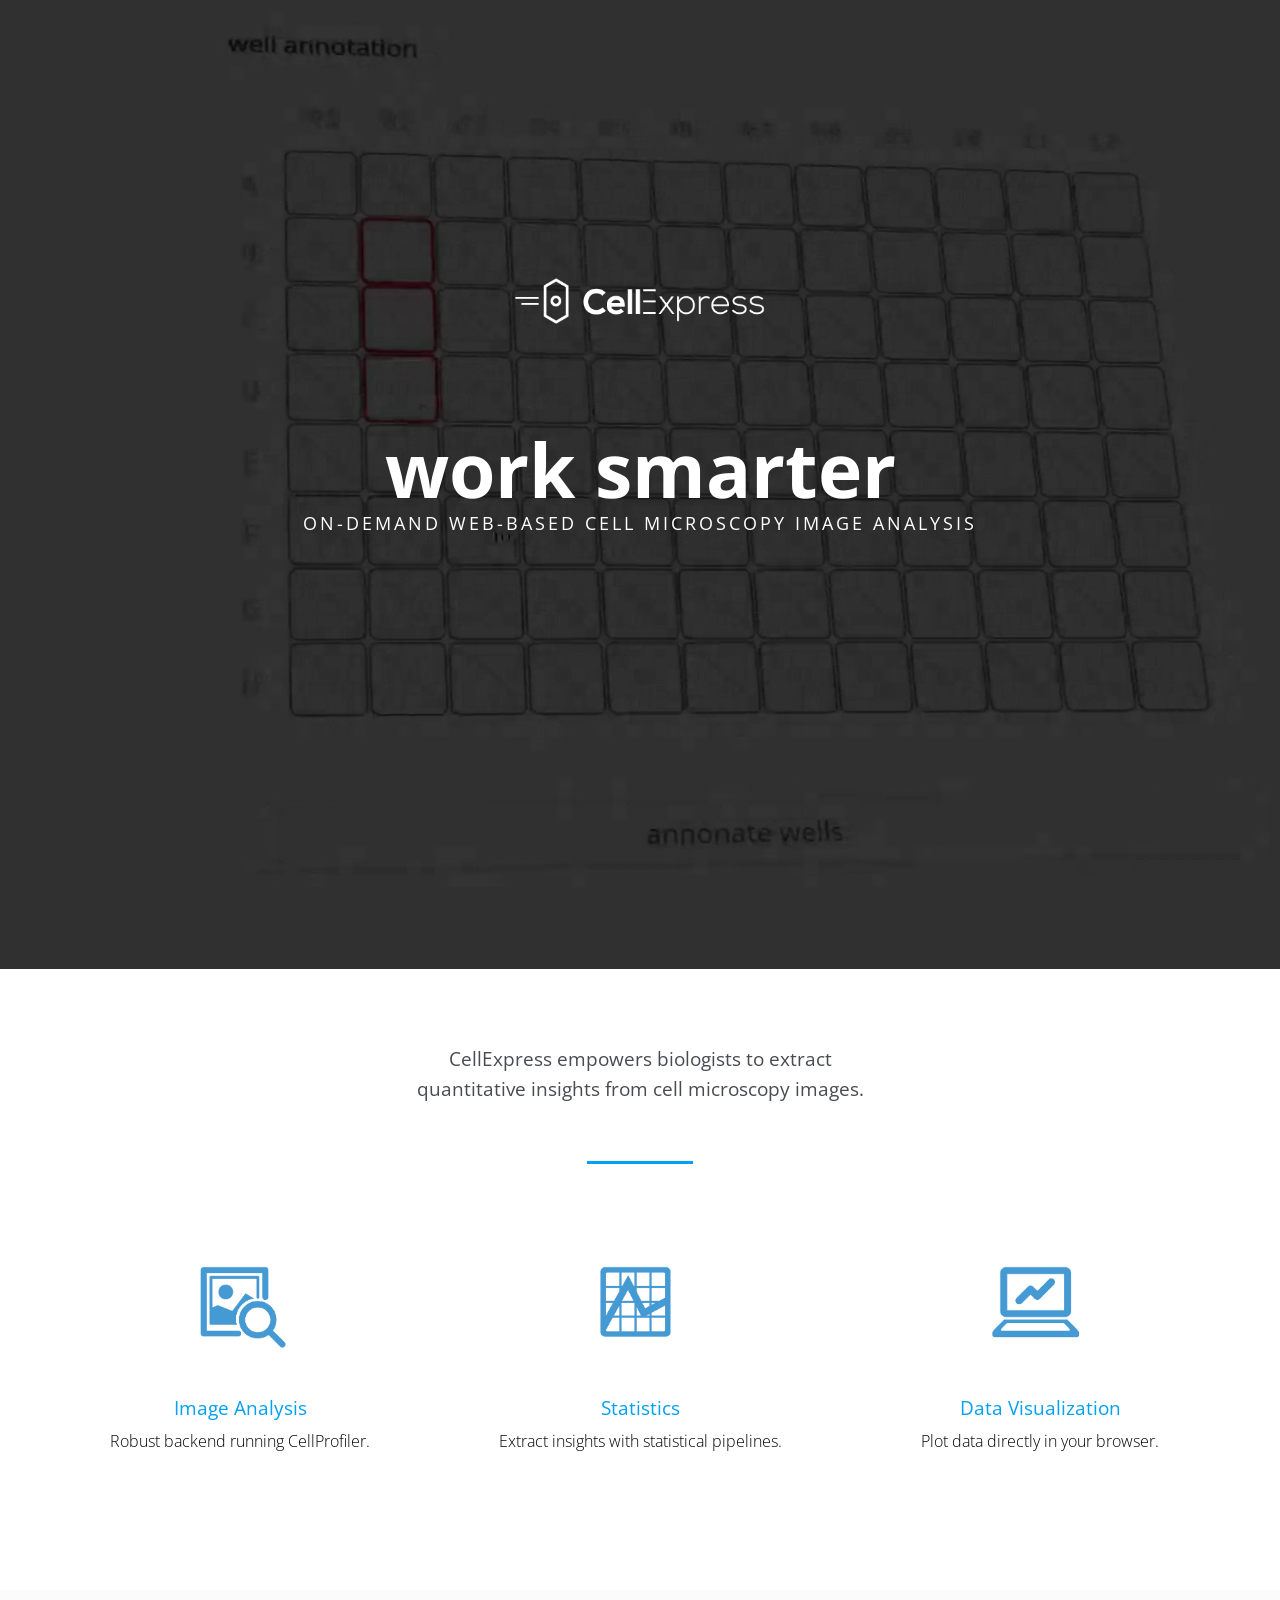
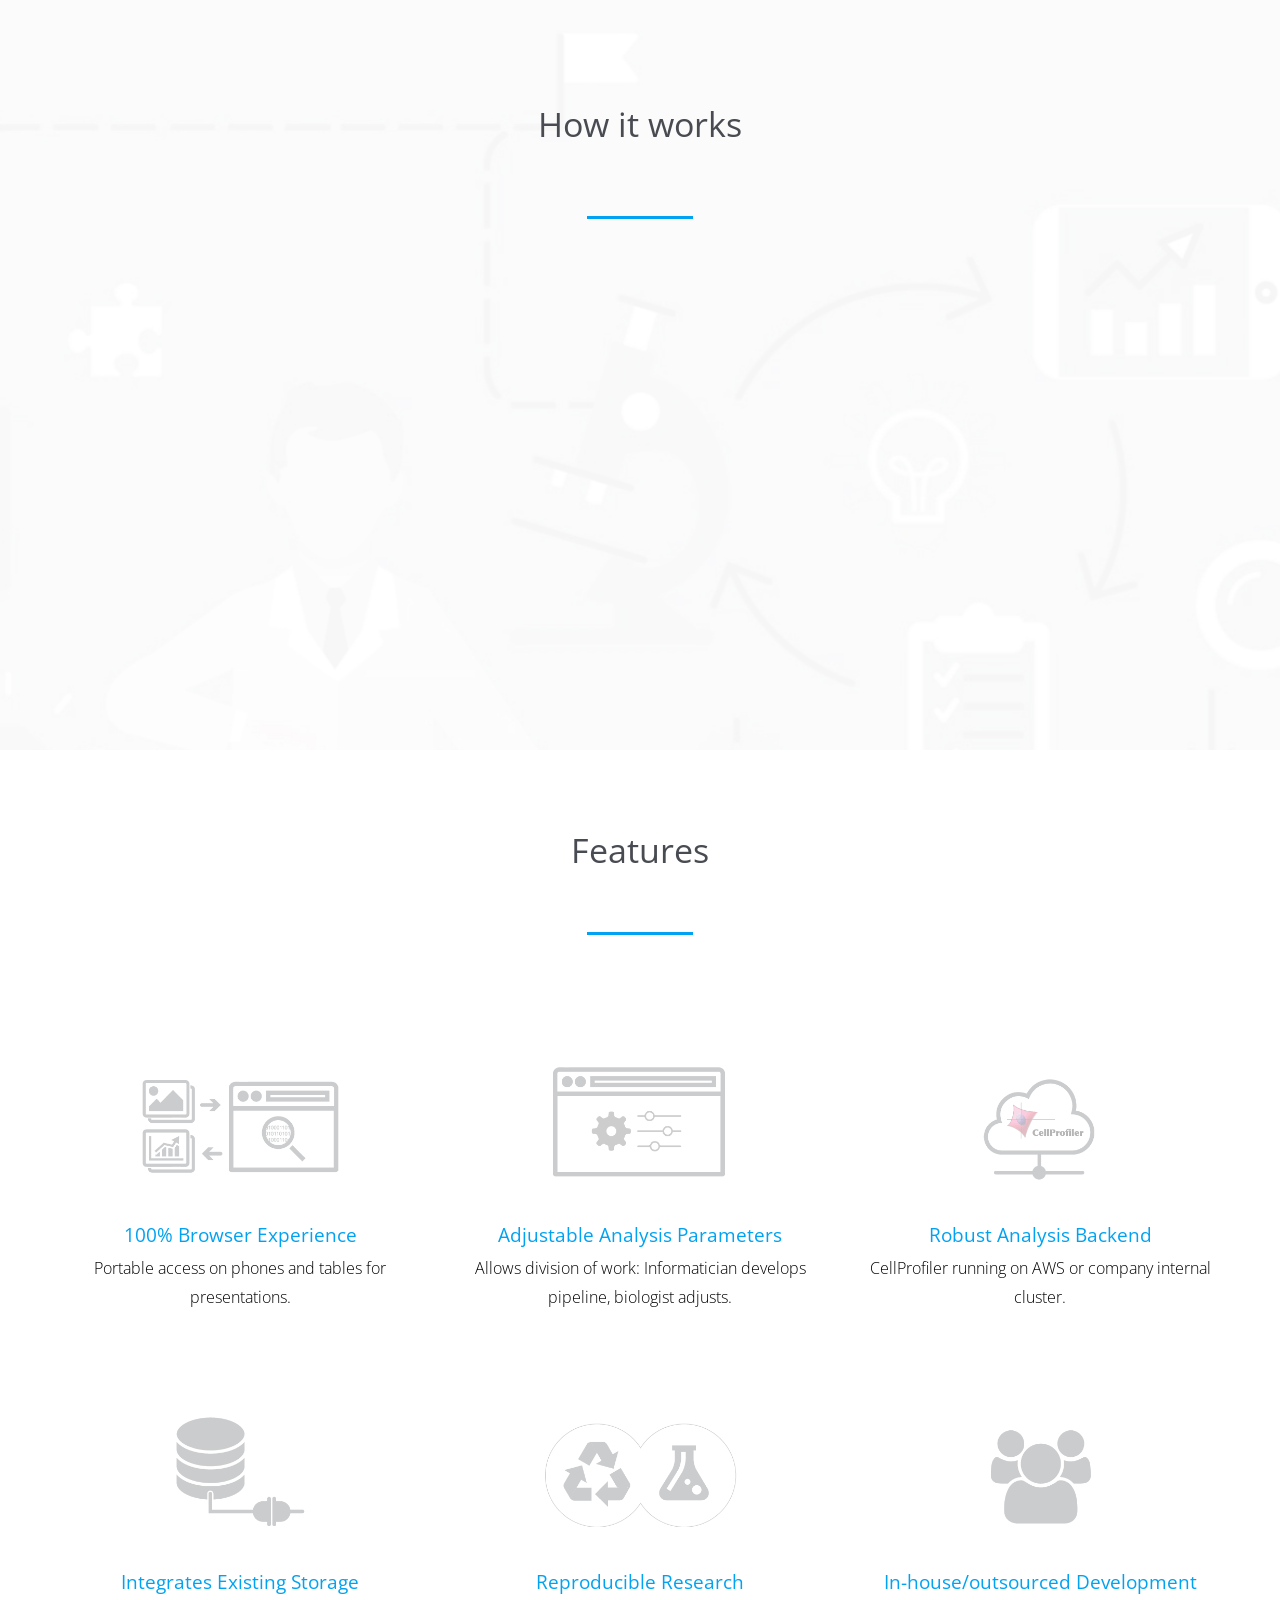
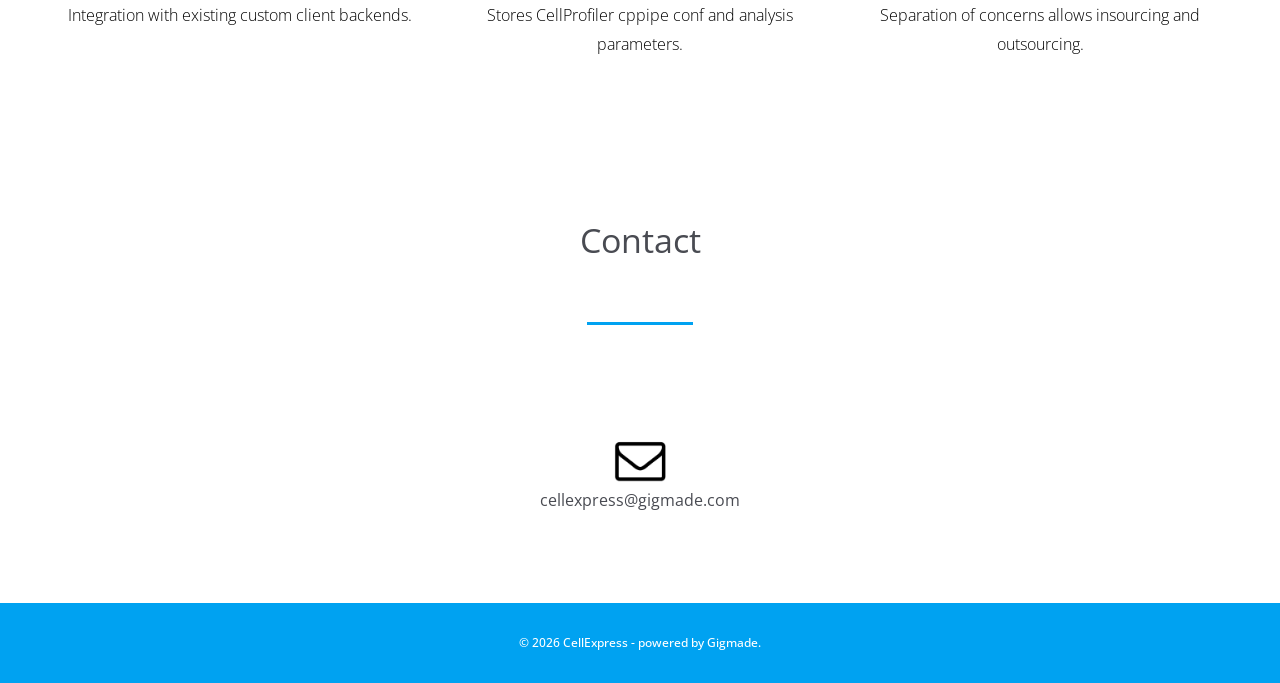
<file: index.html>
﻿<!DOCTYPE html>
<html lang="en">
<head>
  <title>CellExpress</title>

  <meta charset="utf-8">
  <meta name="description" content="CellExpress - On-demand Web-based Cell Microscopy Image Analysis"/>
  <link rel="icon" href="img/favicon.png" type="image/x-icon">
  <link rel="stylesheet" href="css/grid.css">
  <link rel="stylesheet" href="css/style.css">
  <link rel="stylesheet" href="css/booking.css"/>
  <link rel="stylesheet" href="css/jquery.fancybox.css"/>
  <link rel="stylesheet" href="css/owl-carousel.css"/>
  <link rel="stylesheet" href="css/font-awesome.min.css"/>


  <script src="js/jquery.js"></script>
  <script src="js/jquery-migrate-1.2.1.js"></script>

  <!--[if lt IE 9]>
  <html class="lt-ie9">
  <div style=' clear: both; text-align:center; position: relative;'>
    <a href="http://windows.microsoft.com/en-US/internet-explorer/..">
      <img src="images/ie8-panel/warning_bar_0000_us.jpg" border="0" height="42" width="820"
           alt="You are using an outdated browser. For a faster, safer browsing experience, upgrade for free today."/>
    </a>
  </div>
  <script src="js/html5shiv.js"></script>
  <![endif]-->

  <script src='js/device.min.js'></script>
</head>

<body>
<div class="page">
  <!--========================================================
                            HEADER
  =========================================================-->
  <header class="vide" data-vide-bg="video/cellexBackground">
    <div class="container vide_content">
      <br><br><br><br><br>
      <div class="brand">
        <img class="logo" src="img/logo-white.png" alt=""/>
      </div>

      <h2 >work smarter</h2>
      <h4 class="UP letter-spacing-3" >On-demand Web-based Cell Microscopy Image Analysis</h4>
      <br><br><br><br><br><br><br><br><br>


    </div>
  </header>
  <!--========================================================
                            CONTENT
  =========================================================-->
  <main>

    <!--========================================================
                            SECTION
  =========================================================-->
    <section class="well">
      <div class="container center">
        <h3 >CellExpress empowers biologists to extract <br> quantitative insights from cell microscopy images.</h3> <br>
        <hr/>
<!--         <p>CellExpress is an effortless one-stop platform for performing image analysis, statistics and data visualization.</p> -->

        <div class="row">
          <div class="grid_4">
              <img class="smaller" data-src="img/icon1.png" src="img/icon1.png" alt=""/>
            <h3 class="primary">Image Analysis</h3>
            <p>Robust backend running CellProfiler.</p>
          </div>

          <div class="grid_4">
              <img class="smaller" data-src="img/icon2.png" src="img/icon2.png" alt=""/>
            <h3 class="primary">Statistics</h3>
            <p>Extract insights with statistical pipelines.</p>
          </div>

          <div class="grid_4">
              <img class="smaller" data-src="img/icon3.png" src="img/icon3.png" alt=""/>
            <h3 class="primary">Data Visualization</h3>
            <p>Plot data directly in your browser.</p>
          </div>

        </div>
      </div>
    </section>

    <!--========================================================
                            SECTION
  =========================================================-->

    <section class="parallax parallax1 center">

      <div class="container containerSiko">
        
        <h2>How it works</h2><br>
        <hr/>
        <br>
        <br>
        <div class="videoWrapper">
            <iframe width="560" height="315" src="https://www.youtube.com/embed/BmdK23aMqF0" frameborder="0" allowfullscreen></iframe>
        </div>

      </div>
    </section>

    <!--========================================================
                            SECTION
  =========================================================-->



    <section class="well">
      <div class="container center">

        <h2>Features</h2><br>
        <hr/>
        <br>

        <div class="row">
          <div class="grid_4">
            <img   class="smaller" data-src="img/1.png" src="img/1.png"  alt=""/>
            <h3 class="primary">100% Browser Experience</h3>
            <p>Portable access on phones and tables for presentations.</p>
          </div>
          <div class="grid_4">
            <img class="smaller"  data-src="img/2.png" src="img/2.png"  alt=""/>
            <h3 class="primary">Adjustable Analysis Parameters</h3>
            <p>Allows division of work: Informatician develops pipeline, biologist adjusts.</p>
          </div>
          <div class="grid_4">
            <img  class="smaller" data-src="img/3.png" src="img/3.png"  alt=""/>
            <h3 class="primary">Robust Analysis Backend</h3>
            <p>CellProfiler running on AWS or company internal cluster.</p>
          </div>
        </div>

        <div class="row">
          <div class="grid_4">
            <img   class="smaller" data-src="img/4.png" src="img/4.png"  alt=""/>
            <h3 class="primary">Integrates Existing Storage</h3>
            <p>Integration with existing custom client backends.</p>
          </div>
          <div class="grid_4">
            <img class="smaller"  data-src="img/5.png" src="img/5.png"  alt=""/>
            <h3 class="primary" >Reproducible Research</h3>
            <p>Stores CellProfiler cppipe conf and analysis parameters.</p>
          </div>
          <div class="grid_4">
            <img  class="smaller" data-src="img/6.png" src="img/6.png"  alt=""/>
            <h3 class="primary" >In-house/outsourced Development</h3>
            <p>Separation of concerns allows insourcing and outsourcing.</p>
          </div>
        </div>


      </div>


    </section>


        <!--========================================================
                            SECTION
  =========================================================-->

    <section class="well well__ins1 center">

      <h2>Contact</h2><br>
        <hr/>
        <br>


     <div class="row">


                        

                        <a class="black-text" href="mailto:cellexpress@gigmade.com"><img  class="smallest" data-src="img/envelope.png" src="img/envelope.png"   alt=""/></a>


                       <h6> <a class="black-text" href="mailto:cellexpress@gigmade.com">cellexpress@gigmade.com</a></h6>
    </div>


    </section>


  </main>

  <!--========================================================
                            FOOTER
  =========================================================-->
  <footer>
    <div class="container center wow fadeInUp" data-wow-delay="0.2s">

      <div class="copyright">
        © <span id="copyright-year"></span> CellExpress - powered by Gigmade.
        <!-- {%FOOTER_LINK} -->
      </div>

    </div>
  </footer>
</div>

<!-- Global Mailform Output-->
<!-- <div id="form-output-global" class="snackbars"></div> -->

<script src="js/script.js"></script>
<!-- coded by Diversant -->
</body>
</html>
</file>
<file: css/grid.css>
html, body, div, span, applet, object, iframe,
h1, h2, h3, h4, h5, h6, p, blockquote, pre,
a, abbr, acronym, address, big, cite, code,
del, dfn, em, img, ins, kbd, q, s, samp,
small, strike, strong, sub, sup, tt, var,
b, u, i, center,
dl, dt, dd, ol, ul, li,
fieldset, form, label, legend,
table, caption, tbody, tfoot, thead, tr, th, td,
article, aside, canvas, details, embed,
figure, figcaption, footer, header, hgroup,
menu, nav, output, ruby, section, summary,
time, mark, audio, video {
  margin: 0;
  padding: 0;
  border: 0;
  font-size: 100%;
  font: inherit;
  vertical-align: top;
}

/* HTML5 display-role reset for older browsers */
article, aside, details, figcaption, figure,
footer, header, hgroup, menu, nav, section {
  display: block;
}

body {
  line-height: 1;
}

ol, ul {
  list-style: none;
}

blockquote, q {
  quotes: none;
}

blockquote:before, blockquote:after,
q:before, q:after {
  content: '';
  content: none;
}

table {
  border-collapse: collapse;
  border-spacing: 0;
}

.container, .container-fluid {
  margin-right: auto;
  margin-left: auto;
  -moz-box-sizing: border-box;
  -webkit-box-sizing: border-box;
  box-sizing: border-box;
}

/*===============   Fluid grid    ====================*/
.container-fluid [class*="grid_"] {
  float: left;
  width: 8.33333%;
  min-height: 1px;
}

.container-fluid .grid_1 {
  width: 8.33333%;
}

.container-fluid .grid_2 {
  width: 16.66667%;
}

.container-fluid .grid_3 {
  width: 25%;
}

.container-fluid .grid_4 {
  width: 33.33333%;
}

.container-fluid .grid_5 {
  width: 41.66667%;
}

.container-fluid .grid_6 {
  width: 50%;
}

.container-fluid .grid_7 {
  width: 58.33333%;
}

.container-fluid .grid_8 {
  width: 66.66667%;
}

.container-fluid .grid_9 {
  width: 75%;
}

.container-fluid .grid_10 {
  width: 83.33333%;
}

.container-fluid .grid_11 {
  width: 91.66667%;
}

.container-fluid .grid_12 {
  width: 100%;
}

.container-fluid .preffix_1 {
  margin-left: 70px;
}

.container-fluid .preffix_2 {
  margin-left: 140px;
}

.container-fluid .preffix_3 {
  margin-left: 210px;
}

.container-fluid .preffix_4 {
  margin-left: 280px;
}

.container-fluid .preffix_5 {
  margin-left: 350px;
}

.container-fluid .preffix_6 {
  margin-left: 420px;
}

.container-fluid .preffix_7 {
  margin-left: 490px;
}

.container-fluid .preffix_8 {
  margin-left: 560px;
}

.container-fluid .preffix_9 {
  margin-left: 630px;
}

.container-fluid .preffix_10 {
  margin-left: 700px;
}

.container-fluid .preffix_11 {
  margin-left: 770px;
}

.container-fluid .preffix_12 {
  margin-left: 840px;
}

.container, .container-fluid {
  width: 1170px;
}

.container .row {
  margin-left: -30px;
}
.container [class*="grid_"] {
  float: left;
  min-height: 1px;
  margin-left: 30px;
}
.container .grid_1 {
  width: 70px;
}
.container .grid_2 {
  width: 170px;
}
.container .grid_3 {
  width: 270px;
}
.container .grid_4 {
  width: 370px;
}
.container .grid_5 {
  width: 470px;
}
.container .grid_6 {
  width: 570px;
}
.container .grid_7 {
  width: 670px;
}
.container .grid_8 {
  width: 770px;
}
.container .grid_9 {
  width: 870px;
}
.container .grid_10 {
  width: 970px;
}
.container .grid_11 {
  width: 1070px;
}
.container .grid_12 {
  width: 1170px;
}
.container .preffix_1 {
  margin-left: 130px;
}
.container .preffix_2 {
  margin-left: 230px;
}
.container .preffix_3 {
  margin-left: 330px;
}
.container .preffix_4 {
  margin-left: 430px;
}
.container .preffix_5 {
  margin-left: 530px;
}
.container .preffix_6 {
  margin-left: 630px;
}
.container .preffix_7 {
  margin-left: 730px;
}
.container .preffix_8 {
  margin-left: 830px;
}
.container .preffix_9 {
  margin-left: 930px;
}
.container .preffix_10 {
  margin-left: 1030px;
}
.container .preffix_11 {
  margin-left: 1130px;
}
.container .preffix_12 {
  margin-left: 1230px;
}

@media (min-width: 980px) and (max-width: 1199px) {
  .container, .container-fluid {
    width: 940px;
  }

  .container .row {
    margin-left: -20px;
  }
  .container [class*="grid_"] {
    float: left;
    min-height: 1px;
    margin-left: 20px;
  }
  .container .grid_1 {
    width: 60px;
  }
  .container .grid_2 {
    width: 140px;
  }
  .container .grid_3 {
    width: 220px;
  }
  .container .grid_4 {
    width: 300px;
  }
  .container .grid_5 {
    width: 380px;
  }
  .container .grid_6 {
    width: 460px;
  }
  .container .grid_7 {
    width: 540px;
  }
  .container .grid_8 {
    width: 620px;
  }
  .container .grid_9 {
    width: 700px;
  }
  .container .grid_10 {
    width: 780px;
  }
  .container .grid_11 {
    width: 860px;
  }
  .container .grid_12 {
    width: 940px;
  }
  .container .preffix_1 {
    margin-left: 100px;
  }
  .container .preffix_2 {
    margin-left: 180px;
  }
  .container .preffix_3 {
    margin-left: 260px;
  }
  .container .preffix_4 {
    margin-left: 340px;
  }
  .container .preffix_5 {
    margin-left: 420px;
  }
  .container .preffix_6 {
    margin-left: 500px;
  }
  .container .preffix_7 {
    margin-left: 580px;
  }
  .container .preffix_8 {
    margin-left: 660px;
  }
  .container .preffix_9 {
    margin-left: 740px;
  }
  .container .preffix_10 {
    margin-left: 820px;
  }
  .container .preffix_11 {
    margin-left: 900px;
  }
  .container .preffix_12 {
    margin-left: 980px;
  }
}
@media (min-width: 768px) and (max-width: 979px) {
  .container, .container-fluid {
    width: 748px;
  }

  .container .row {
    margin-left: -20px;
  }
  .container [class*="grid_"] {
    float: left;
    min-height: 1px;
    margin-left: 20px;
  }
  .container .grid_1 {
    width: 44px;
  }
  .container .grid_2 {
    width: 108px;
  }
  .container .grid_3 {
    width: 172px;
  }
  .container .grid_4 {
    width: 236px;
  }
  .container .grid_5 {
    width: 300px;
  }
  .container .grid_6 {
    width: 364px;
  }
  .container .grid_7 {
    width: 428px;
  }
  .container .grid_8 {
    width: 492px;
  }
  .container .grid_9 {
    width: 556px;
  }
  .container .grid_10 {
    width: 620px;
  }
  .container .grid_11 {
    width: 684px;
  }
  .container .grid_12 {
    width: 748px;
  }
  .container .preffix_1 {
    margin-left: 84px;
  }
  .container .preffix_2 {
    margin-left: 148px;
  }
  .container .preffix_3 {
    margin-left: 212px;
  }
  .container .preffix_4 {
    margin-left: 276px;
  }
  .container .preffix_5 {
    margin-left: 340px;
  }
  .container .preffix_6 {
    margin-left: 404px;
  }
  .container .preffix_7 {
    margin-left: 468px;
  }
  .container .preffix_8 {
    margin-left: 532px;
  }
  .container .preffix_9 {
    margin-left: 596px;
  }
  .container .preffix_10 {
    margin-left: 660px;
  }
  .container .preffix_11 {
    margin-left: 724px;
  }
  .container .preffix_12 {
    margin-left: 788px;
  }
}
@media (max-width: 767px) {
  .container, .container-fluid {
    width: 420px;
    padding: 0;
  }

  .container .row {
    margin-left: 0;
  }

  .row + .row,
  [class*="grid_"] + [class*="grid_"] {
    margin-top: 70px;
  }

  .container [class*="grid_"], .container-fluid [class*="grid_"] {
    float: none;
    display: block;
    width: 100%;
    margin-left: 0;
  }
}
@media (max-width: 479px) {
  body {
    padding: 0;
  }

  .container, .container-fluid {
    width: 300px;
    padding: 0 15px;
  }

  .row {
    margin-left: 0;
  }
}
.container:before, .container-fluid:before, .row:before, .container:after, .container-fluid:after, .row:after {
  display: table;
  content: "";
  line-height: 0;
}
.container:after, .container-fluid:after, .row:after {
  clear: both;
}
</file>
<file: css/booking.css>
@charset "UTF-8";
/*========================================================
                      Booking Form
=========================================================*/
/* Booking Form Basic Styles
========================================================*/
.booking-form {
  display: block;
  top: 0;
  right: 0;
  position: relative;
  padding: 32px 30px 31px;
  background: #FFF;
  max-width: 470px;
  margin-left: auto;
  margin-right: auto;
  width: 100%;
  color: #000;
  font: 400 19px "Ubuntu", sans-serif;
  -moz-box-sizing: border-box;
  -webkit-box-sizing: border-box;
  box-sizing: border-box;
}
.booking-form * + .controlHolder {
  margin-top: 10px;
}
* + .booking-form_controls {
  margin-top: 10px;
}
.booking-form * + p {
  margin-top: 23px;
}
.booking-form .invalid input[type="text"],
.booking-form .invalid input[type="email"],
.booking-form .invalid textarea,
.booking-form .invalid li:first-child:after,
.booking-form .invalid .tmDatepicker:after {
  border-color: #FF6056;
}
@media (max-width: 767px) {
  .booking-form {
    max-width: 100%;
  }
}
@media (max-width: 479px) {
  .booking-form {
    padding: 15px 10px 30px;
  }
}

.booking-form input[type="text"],
.booking-form input[type="email"], .booking-form textarea {
  font: 400 19px "Ubuntu", sans-serif;
  text-transform: uppercase;
  line-height: 22px;
  padding: 19px 18px 19px;
  color: #c1c1c1;
}

.booking-form input[type="text"],
.booking-form input[type="email"], .booking-form textarea {
  background-color: #fff;
  border: 1px solid #e7e6e6;
  width: 100%;
  outline: none;
  -webkit-appearance: none;
  -moz-transition: 0.3s border-color ease;
  -o-transition: 0.3s border-color ease;
  -webkit-transition: 0.3s border-color ease;
  transition: 0.3s border-color ease;
}

/* Booking Form Control Holder
========================================================*/
.controlHolder {
  position: relative;
  -moz-transition: 0.4s all ease;
  -o-transition: 0.4s all ease;
  -webkit-transition: 0.4s all ease;
  transition: 0.4s all ease;
}

/* Booking Form Input
========================================================*/
.booking-form input[type="text"],
.booking-form input[type="email"] {
  -moz-box-sizing: border-box;
  -webkit-box-sizing: border-box;
  box-sizing: border-box;
  height: 60px;
  margin: 0;
}

/* Booking Form Textarea
========================================================*/
.booking-form textarea {
  display: block;
  -moz-box-sizing: border-box;
  -webkit-box-sizing: border-box;
  box-sizing: border-box;
  resize: vertical;
  height: 52px;
  overflow: auto;
}

/* Booking Form Buttons
========================================================*/
.booking-form_controls {
  text-align: center;
}
.booking-form_controls .btn {
  display: block;
}

/* Booking Form Select
========================================================*/
.tmSelect {
  display: block;
  position: relative;
  z-index: 5;
}
.tmSelect input {
  padding-right: 50px;
  position: relative;
  cursor: pointer;
}
.tmSelect input:focus {
  cursor: text;
}
.tmSelect li:first-child:after {
  content: "";
  position: absolute;
  top: 0;
  right: 0px;
  width: 36px;
  height: 37px;
  font: 400 14px/20px "FontAwesome";
  line-height: 37px;
  text-align: center;
  color: #fff;
  border: 3px solid #FFF;
  z-index: -1;
}
.tmSelect + .error-message {
  z-index: 5;
}
.tmSelect li:first-child.open:after {
  border-color: #EBBE74;
}

/* Booking Form Select Dropdown
========================================================*/
.transformSelectDropdown {
  position: absolute;
  top: 100%;
  left: 0;
  right: 0;
  color: #848071;
  background: #FFF;
  -webkit-box-shadow: 0 2px 2px 0 #000;
  -moz-box-shadow: 0 2px 2px 0 #000;
  box-shadow: 0 2px 2px 0 #000;
}
.transformSelectDropdown li {
  padding: 8px 15px;
  cursor: pointer;
}
.transformSelectDropdown li:hover {
  color: #FFF;
  background: #2fe6ce;
}

/* Booking DatePicker
========================================================*/
.tmDatepicker {
  display: block;
  position: relative;
  z-index: 1;
}
.tmDatepicker input {
  cursor: pointer;
  padding-right: 50px;
}
.tmDatepicker input:focus {
  cursor: text;
}
.tmDatepicker:after {
  content: '\f073';
  position: absolute;
  top: 0;
  right: 0px;
  width: 36px;
  height: 37px;
  font: 400 20px/20px "FontAwesome";
  line-height: 37px;
  text-align: center;
  color: #fff;
  border: 3px solid #FFF;
  -moz-transition: 0.3s all ease;
  -o-transition: 0.3s all ease;
  -webkit-transition: 0.3s all ease;
  transition: 0.3s all ease;
  z-index: -1;
}
.tmDatepicker.open:after, .invalid .tmDatepicker.open:after {
  border-color: #EBBE74;
}

.ui-datepicker {
  padding: 10px;
  width: 270px;
  font-size: 13px;
  display: none;
  z-index: 100 !important;
  background: #F9F9F9;
  -moz-box-sizing: border-box;
  -webkit-box-sizing: border-box;
  box-sizing: border-box;
}
.ui-datepicker a {
  color: #777;
}
.ui-datepicker a:hover {
  color: #000;
  text-decoration: none;
}

.ui-datepicker-prev, .ui-datepicker-next {
  cursor: pointer;
}

.ui-datepicker-prev {
  float: left;
}

.ui-datepicker-next {
  float: right;
}

.ui-datepicker-title {
  text-align: center;
}

.ui-datepicker-calendar {
  margin: 10px auto;
}
.ui-datepicker-calendar td {
  padding: 1px 10px;
  text-align: center;
}
.ui-datepicker-calendar .ui-datepicker-current-day, .ui-datepicker-calendar .ui-datepicker-today {
  padding: 3px;
  background: #2fe6ce;
  color: #FFF;
}
.ui-datepicker-calendar .ui-datepicker-current-day a, .ui-datepicker-calendar .ui-datepicker-today a {
  color: #FFF;
}
.ui-datepicker-calendar .ui-datepicker-current-day {
  background: #2fe6ce;
  color: #FFF;
}
.ui-datepicker-calendar .ui-datepicker-today {
  background: #f7f7f7;
  color: #FFF;
}

button {
  background: none;
  border: none;
  display: inline-block;
  padding: 0;
  outline: none;
  outline-offset: 0;
  cursor: pointer;
  -webkit-appearance: none;
  padding: 4px 6px;
  background: #2fe6ce;
  color: #FFF;
  -webkit-border-radius: 3px;
  -moz-border-radius: 3px;
  border-radius: 3px;
  -moz-transition: 0.3s all ease;
  -o-transition: 0.3s all ease;
  -webkit-transition: 0.3s all ease;
  transition: 0.3s all ease;
}
button::-moz-focus-inner {
  border: none;
  padding: 0;
}
button[data-handler='today'] {
  display: none;
}
button:hover {
  background: #f7f7f7;
}

.ui-datepicker-close {
  float: right;
}

/* Booking Form Messages
========================================================*/
.booking-form .error-message {
  position: absolute;
  display: inline-block !important;
  top: -8px;
  left: 15px;
  font-weight: normal;
  text-align: left;
  font-size: 10px;
  line-height: 12px;
  z-index: 4;
  color: #ff0000;
  background: #ffffff;
  padding: 2px 5px;
  border-radius: 3px;
  -webkit-box-shadow: 0 1px 1px 0 rgba(0, 0, 0, 0.15);
  -moz-box-shadow: 0 1px 1px 0 rgba(0, 0, 0, 0.15);
  box-shadow: 0 1px 1px 0 rgba(0, 0, 0, 0.15);
}
@media (max-width: 479px) {
  .booking-form .error-message {
    right: 15px;
  }
}
.booking-form .success-message {
  position: absolute;
  bottom: 6px;
  left: 10px;
  right: 10px;
  display: block;
  font-size: 14px;
  line-height: 20px;
  color: #494b52;
}
@media (max-width: 479px) {
  .booking-form .success-message {
    font-size: 10px;
  }
}

/* Booking Form FileAttachment
========================================================*/
.tmFile .input-group {
  position: relative;
  display: table;
  border-collapse: separate;
  -moz-box-sizing: border-box;
  -webkit-box-sizing: border-box;
  box-sizing: border-box;
}
.tmFile input.form-control[disabled] {
  cursor: not-allowed;
  opacity: 1;
}
.tmFile input.form-control {
  position: relative;
  z-index: 2;
  float: left;
  width: 100%;
  margin-bottom: 0;
  padding: 6px 12px;
  -webkit-transition: border-color ease-in-out .15s, box-shadow ease-in-out .15s;
  -moz-transition: border-color ease-in-out .15s, box-shadow ease-in-out .15s;
  transition: border-color ease-in-out .15s, box-shadow ease-in-out .15s;
}
.tmFile input.form-control,
.tmFile .input-group-btn {
  display: table-cell;
  border-collapse: separate;
  float: none !important;
}
.tmFile .input-group-btn label {
  width: auto;
  margin-left: -1px;
}
.tmFile .input-group-btn {
  position: relative;
  font-size: 0;
  white-space: nowrap;
  width: 1%;
  vertical-align: middle;
}
.tmFile .btn-default {
  color: #333333;
  background-color: #ffffff;
  font-size: 16px;
  line-height: 18px;
  cursor: pointer;
  -moz-transition: 0.3s all ease;
  -o-transition: 0.3s all ease;
  -webkit-transition: 0.3s all ease;
  transition: 0.3s all ease;
}
.tmFile .btn-default:hover {
  color: #fff;
  background-color: #2fe6ce;
}
.tmFile .btn-default:active, .tmFile #contact-form .btn-default:focus {
  outline-offset: -2px;
  outline: none;
}
.tmFile .btn-reset {
  font-family: "FontAwesome";
  padding-left: 15px;
  padding-right: 15px;
  color: #FFF;
  background: #f7f7f7;
}
.tmFile .btn-reset:hover {
  background: #2fe6ce;
}
.tmFile .btn-reset:before {
  content: "";
}

.tmFile + .tmFile {
  margin-top: 10px;
}

/*# sourceMappingURL=booking.css.map */
</file>
<file: css/owl-carousel.css>
/*========================================================
                      Owl Carousel
=========================================================*/
.owl-carousel .animated {
  -webkit-animation-duration: 1000ms;
  animation-duration: 1000ms;
  -webkit-animation-fill-mode: both;
  animation-fill-mode: both;
}

.owl-carousel .owl-animated-in {
  z-index: 0;
}

.owl-carousel .owl-animated-out {
  z-index: 1;
}

.owl-carousel .fadeOut {
  -webkit-animation-name: fadeOut;
  animation-name: fadeOut;
}

@-webkit-keyframes fadeOut {
  0% {
    opacity: 1;
  }

  100% {
    opacity: 0;
  }
}
@keyframes fadeOut {
  0% {
    opacity: 1;
  }

  100% {
    opacity: 0;
  }
}
.owl-height {
  -moz-transition: height 500ms ease-in-out;
  -o-transition: height 500ms ease-in-out;
  -webkit-transition: height 500ms ease-in-out;
  transition: height 500ms ease-in-out;
}

.owl-carousel {
  display: none;
  width: 100%;
  -webkit-tap-highlight-color: transparent;
  position: relative;
  z-index: 1;
}

.owl-carousel .owl-stage {
  position: relative;
  -ms-touch-action: pan-Y;
}

.owl-carousel .owl-stage:after {
  content: ".";
  display: block;
  clear: both;
  visibility: hidden;
  line-height: 0;
  height: 0;
}

.owl-carousel .owl-stage-outer {
  position: relative;
  overflow: hidden;
  -webkit-transform: translate3d(0px, 0px, 0px);
}

.owl-carousel .owl-controls .owl-nav .owl-prev,
.owl-carousel .owl-controls .owl-nav .owl-next,
.owl-carousel .owl-controls .owl-dot {
  cursor: pointer;
  cursor: hand;
  -webkit-user-select: none;
  -khtml-user-select: none;
  -moz-user-select: none;
  -ms-user-select: none;
  user-select: none;
}

.owl-carousel.owl-loaded {
  display: block;
}

.owl-carousel.owl-loading {
  opacity: 0;
  display: block;
}

.owl-carousel.owl-hidden {
  opacity: 0;
}

.owl-carousel .owl-refresh .owl-item {
  display: none;
}

.owl-carousel .owl-item {
  position: relative;
  min-height: 1px;
  float: left;
  -webkit-backface-visibility: hidden;
  -webkit-tap-highlight-color: transparent;
  -webkit-touch-callout: none;
  -webkit-user-select: none;
  -khtml-user-select: none;
  -moz-user-select: none;
  -ms-user-select: none;
  user-select: none;
}

.owl-carousel.owl-text-select-on .owl-item {
  -webkit-user-select: none;
  -khtml-user-select: none;
  -moz-user-select: none;
  -ms-user-select: none;
  user-select: none;
}

.owl-carousel .owl-grab {
  cursor: move;
  cursor: -webkit-grab;
  cursor: -o-grab;
  cursor: -ms-grab;
  cursor: grab;
}

.owl-carousel.owl-rtl {
  direction: rtl;
}

.owl-carousel.owl-rtl .owl-item {
  float: right;
}

.no-js .owl-carousel {
  display: block;
}

.owl-carousel .owl-item .owl-lazy {
  opacity: 0;
  -moz-transition: opacity 400ms ease;
  -o-transition: opacity 400ms ease;
  -webkit-transition: opacity 400ms ease;
  transition: opacity 400ms ease;
}

.owl-carousel .owl-item img {
  transform-style: preserve-3d;
}

.owl-carousel .owl-video-wrapper {
  position: relative;
  height: 100%;
  background: #000;
}

.owl-carousel .owl-video-tn {
  opacity: 0;
  height: 100%;
  background-position: center center;
  background-repeat: no-repeat;
  -webkit-background-size: contain;
  -moz-background-size: contain;
  -o-background-size: contain;
  background-size: contain;
  -moz-transition: opacity 400ms ease;
  -o-transition: opacity 400ms ease;
  -webkit-transition: opacity 400ms ease;
  transition: opacity 400ms ease;
}

.owl-carousel .owl-video-frame {
  position: relative;
  z-index: 1;
}

.owl-dots {
  margin-top: 42px;
  text-align: center;
  line-height: 16px;
}
.owl-dots .owl-dot {
  display: inline-block;
  width: 12px;
  height: 12px;
  border: 2px solid #E5E5E5;
  border-radius: 50%;
  -moz-border-radius: 50%;
  -webkit-border-radius: 50%;
  -moz-transition: 0.3s all ease;
  -o-transition: 0.3s all ease;
  -webkit-transition: 0.3s all ease;
  transition: 0.3s all ease;
}
.owl-dots .owl-dot:hover, .owl-dots .owl-dot.active {
  background: #E5E5E5;
}
.owl-dots .owl-dot + .owl-dot {
  margin-left: 9px;
}
</file>
<file: css/style.css>
@import url(animate.css);
@import url(hotel-pictograms.css);
/*@import url(//maxcdn.bootstrapcdn.com/font-awesome/4.3.0/css/font-awesome.min.css);*/
/*@import url(//fonts.googleapis.com/css?family=Ubuntu:300,400,500,700);*/

@import url(http://fonts.googleapis.com/css?family=Open+Sans:400,300,600,700,800);
@import url(http://fonts.googleapis.com/css?family=Oswald:400,300,700);
@import url(http://fonts.googleapis.com/css?family=Open+Sans+Condensed:300,300italic,700);

/*========================================================
                      Main Styles
=========================================================*/
body {
  background: #00a2f1;
  color: #000;
  font: 400 16px/29px  'Open Sans', sans-serif;
  -webkit-text-size-adjust: none;
}

img {
  max-width: 100%;
  height: auto;
}

h1, h2, h3, h4, h5, h6 {
  color: #494b52;
/*  text-transform: uppercase;*/
}

h1 {
  font-size: 36px;
  line-height: 40px;
  letter-spacing: 15.12px;
}
@media (max-width: 479px) {
  h1 {
    font-size: 28px;
    line-height: 34px;
    letter-spacing: 10px;
  }
}

h2 {
  font-size: 34px;
  line-height: 50px;
}
@media (max-width: 767px) {
  h2 {
    font-size: 26px;
    line-height: 30px;
  }
}

h3 {
  font-size: 19px;
  line-height: 30px;
}

h4 {
  font-size: 18px;
}

h5 {
  font-size: 17px;
}

h6 {
  font-size: 16px;
}

hr {
  max-width: 106px;
  height: 3px;
  margin: 0;
  padding: 0;
  border: none;
  background: #00a2f1;
}
.grid_4 hr {
  max-width: 60px;
}
.center hr, hr.center {
  margin-left: auto;
  margin-right: auto;
}

p, .copyright {
  font-weight: 300;
}
p a:hover, .copyright a:hover {
  text-decoration: underline;
}
p em, .copyright em {
  font-size: 16px;
  line-height: 30px;
  color: #2fe6ce;
}

time {
  display: block;
}

a {
  font: inherit;
  color: inherit;
  text-decoration: none;
  -moz-transition: 0.3s all ease;
  -o-transition: 0.3s all ease;
  -webkit-transition: 0.3s all ease;
  transition: 0.3s all ease;
}
a:active {
  background: transparent;
}
a:focus {
  outline: none;
}

a[href^="tel:"] {
  color: inherit;
  text-decoration: none;
}

strong {
  font-weight: 700;
}

.fa {
  line-height: inherit;
}

[class*='fa-']:before {
  font-family: "FontAwesome";
}

.center {
  text-align: center;
}

.right {
  text-align: right;
}

.mg-add {
  margin-top: 19px;
}

.oh {
  overflow: hidden;
}

.page {
  overflow: hidden;
  min-height: 500px;
}
.lt-ie9 .page {
  min-width: 1200px;
}

.primary {
  color: #00a2f1;
}

.drop-shadow {
  -webkit-box-shadow: inset 0 4px 4px #e2e2e2;
  -moz-box-shadow: inset 0 4px 4px #e2e2e2;
  box-shadow: inset 0 4px 4px #e2e2e2;
}

/*========================================================
                      Main Layout
==========================================================*/
* + h2 {
  margin-top: 105px;
}

* + h3 {
  margin-top: 31px;
}

* + h5 {
  margin-top: 12px;
}

* + hr {
  margin-top: 28px;
}

* + p {
  margin-top: 18px;
}

* + .booking-form {
  margin-top: 61px;
}

* + .flex-list {
  margin-top: 26px;
}

* + .row {
  margin-top: 81px;
}

* + .off1 {
  margin-top: 96px;
}

* + .btn {
  margin-top: 47px;
}

* + .owl-carousel {
  margin-top: 49px;
}

hr + * {
  margin-top: 32px;
}

h2 + h3 {
  margin-top: 8px;
}

h3 + p {
  margin-top: 4px;
}

img + p {
  margin-top: 42px;
}

p + h3 {
  margin-top: 22px;
}

.container + .container {
  margin-top: 82px;
}

.btn + .btn {
  margin-left: 20px;
}

.btn:first-child + .btn {
  margin-top: 0;
}

.box + .box {
  margin-top: 38px;
}

/*=======================================================
                       Components
=========================================================*/
/*==================     Brand     ======================*/
img + .brand_name {
  margin-top: 5px;
  margin-left: 23px;
}
.brand_name {
  word-spacing: -12px;
  overflow: hidden;
}
.brand_slogan {
  font-size: 12px;
  text-transform: uppercase;
  font-weight: 300;
  letter-spacing: 7.2px;
}
.brand_name + .brand_slogan {
  margin-top: 5px;
}

/*==================      Vide     ======================*/
.vide {
  padding-top: 133px;
  padding-bottom: 170px;
  background: #000;
}
.vide_content {
  position: relative;
}
.vide h2 {
  font-weight: 700;
  font-size: 75px;
  line-height: 80px;
}
.vide h3 {
  font-weight: 500;
  font-size: 29px;
  line-height: 40px;
}
@media (min-width: 480px) and (max-width: 767px) {
  .vide h2 {
    font-size: 55px;
    line-height: 50px;
  }
}
@media (max-width: 479px) {
  .vide {
    padding-top: 60px;
    padding-bottom: 80px;
  }
  .vide h2 {
    font-size: 40px;
    line-height: 40px;
  }
  .vide h3 {
    font-size: 19px;
    line-height: 26px;
  }
}

/*==================     Icons     ======================*/
.flaticon-toilets1, .flaticon-coffee69, .flaticon-hotel70 {
  color: #E5E5E5;
  line-height: 109px;
}

.flaticon-toilets1 {
  font-size: 93px;
}

.flaticon-coffee69, .flaticon-hotel70 {
  font-size: 103px;
}

/*==================    Buttons    ======================*/
.btn {
  display: inline-block;
  padding: 18.5px 20px 18.5px 20px;
  line-height: 24px;
  color: #FFF;
  background: #2fe6ce;
  font-weight: 500;
  font-size: 24px;
  text-transform: uppercase;
}
.btn:hover {
  background: #18cab2;
}
@media (max-width: 479px) {
  .btn {
    font-size: 20px;
  }
}

/*==================      Quote     ======================*/
blockquote img {
  border-radius: 50%;
  -moz-border-radius: 50%;
  -webkit-border-radius: 50%;
}

/*==================    Flex List   ======================*/
.flex-list {
  display: table;
  table-layout: fixed;
  width: 100%;
  padding-left: 120px;
  padding-right: 120px;
  -moz-box-sizing: border-box;
  -webkit-box-sizing: border-box;
  box-sizing: border-box;
}
.flex-list li {
  display: table-cell;
  text-align: center;
}
@media (max-width: 1199px) {
  .flex-list {
    padding-left: 0;
    padding-right: 0;
  }
}
@media (max-width: 767px) {
  .flex-list {
    display: block;
  }
  .flex-list li {
    display: block;
  }
  .flex-list li + li {
    margin-top: 30px;
  }
}

/*==================     ToTop     ======================*/
.toTop {
  width: 50px;
  height: 50px;
  font-size: 30px;
  line-height: 48px;
  color: #00a2f1;
  background: #00a2f1;
  border-radius: 50%;
  -moz-border-radius: 50%;
  -webkit-border-radius: 50%;
  -webkit-box-shadow: 1px 1px 5px rgba(0, 0, 0, 0.25);
  -moz-box-shadow: 1px 1px 5px rgba(0, 0, 0, 0.25);
  box-shadow: 1px 1px 5px rgba(0, 0, 0, 0.25);
  position: fixed;
  right: 66px;
  bottom: 180px;
  display: none;
  overflow: hidden;
  text-align: center;
  text-decoration: none;
  z-index: 20;
}
.toTop:hover {
  color: #d3d3d3;
  background: #d3d3d3;
  text-decoration: none;
}

@media only screen and (max-width: 1399px) {
  .toTop {
    display: none !important;
  }
}
@font-face {
  font-family: "Material Design Icons";
  src: url("../fonts/materialdesignicons-webfont.eot?v=1.4.57");
  src: url("../fonts/materialdesignicons-webfont.eot?#iefix&v=1.4.57") format("embedded-opentype"), url("../fonts/materialdesignicons-webfont.woff2?v=1.4.57") format("woff2"), url("../fonts/materialdesignicons-webfont.woff?v=1.4.57") format("woff"), url("../fonts/materialdesignicons-webfont.ttf?v=1.4.57") format("truetype"), url("../fonts/materialdesignicons-webfont.svg?v=1.4.57#materialdesigniconsregular") format("svg");
  font-weight: normal;
  font-style: normal;
}
.mdi {
  display: inline-block;
  font: normal normal normal 24px/1 "Material Design Icons";
  font-size: inherit;
  text-rendering: auto;
  -webkit-font-smoothing: antialiased;
  -moz-osx-font-smoothing: grayscale;
  transform: translate(0, 0);
}

.mdi-access-point:before {
  content: "\f101";
}

.mdi-access-point-network:before {
  content: "\f102";
}

.mdi-account:before {
  content: "\f103";
}

.mdi-account-alert:before {
  content: "\f104";
}

.mdi-account-box:before {
  content: "\f105";
}

.mdi-account-box-outline:before {
  content: "\f106";
}

.mdi-account-check:before {
  content: "\f107";
}

.mdi-account-circle:before {
  content: "\f108";
}

.mdi-account-convert:before {
  content: "\f109";
}

.mdi-account-key:before {
  content: "\f10a";
}

.mdi-account-location:before {
  content: "\f10b";
}

.mdi-account-minus:before {
  content: "\f10c";
}

.mdi-account-multiple:before {
  content: "\f10d";
}

.mdi-account-multiple-outline:before {
  content: "\f10e";
}

.mdi-account-multiple-plus:before {
  content: "\f10f";
}

.mdi-account-network:before {
  content: "\f110";
}

.mdi-account-off:before {
  content: "\f111";
}

.mdi-account-outline:before {
  content: "\f112";
}

.mdi-account-plus:before {
  content: "\f113";
}

.mdi-account-remove:before {
  content: "\f114";
}

.mdi-account-search:before {
  content: "\f115";
}

.mdi-account-star:before {
  content: "\f116";
}

.mdi-account-star-variant:before {
  content: "\f117";
}

.mdi-account-switch:before {
  content: "\f118";
}

.mdi-adjust:before {
  content: "\f119";
}

.mdi-air-conditioner:before {
  content: "\f11a";
}

.mdi-airballoon:before {
  content: "\f11b";
}

.mdi-airplane:before {
  content: "\f11c";
}

.mdi-airplane-off:before {
  content: "\f11d";
}

.mdi-airplay:before {
  content: "\f11e";
}

.mdi-alarm:before {
  content: "\f11f";
}

.mdi-alarm-check:before {
  content: "\f120";
}

.mdi-alarm-multiple:before {
  content: "\f121";
}

.mdi-alarm-off:before {
  content: "\f122";
}

.mdi-alarm-plus:before {
  content: "\f123";
}

.mdi-album:before {
  content: "\f124";
}

.mdi-alert:before {
  content: "\f125";
}

.mdi-alert-box:before {
  content: "\f126";
}

.mdi-alert-circle:before {
  content: "\f127";
}

.mdi-alert-octagon:before {
  content: "\f128";
}

.mdi-alert-outline:before {
  content: "\f129";
}

.mdi-alpha:before {
  content: "\f12a";
}

.mdi-alphabetical:before {
  content: "\f12b";
}

.mdi-amazon:before {
  content: "\f12c";
}

.mdi-amazon-clouddrive:before {
  content: "\f12d";
}

.mdi-ambulance:before {
  content: "\f12e";
}

.mdi-anchor:before {
  content: "\f12f";
}

.mdi-android:before {
  content: "\f130";
}

.mdi-android-debug-bridge:before {
  content: "\f131";
}

.mdi-android-studio:before {
  content: "\f132";
}

.mdi-apple:before {
  content: "\f133";
}

.mdi-apple-finder:before {
  content: "\f134";
}

.mdi-apple-ios:before {
  content: "\f135";
}

.mdi-apple-mobileme:before {
  content: "\f136";
}

.mdi-apple-safari:before {
  content: "\f137";
}

.mdi-appnet:before {
  content: "\f138";
}

.mdi-apps:before {
  content: "\f139";
}

.mdi-archive:before {
  content: "\f13a";
}

.mdi-arrange-bring-forward:before {
  content: "\f13b";
}

.mdi-arrange-bring-to-front:before {
  content: "\f13c";
}

.mdi-arrange-send-backward:before {
  content: "\f13d";
}

.mdi-arrange-send-to-back:before {
  content: "\f13e";
}

.mdi-arrow-all:before {
  content: "\f13f";
}

.mdi-arrow-bottom-drop-circle:before {
  content: "\f140";
}

.mdi-arrow-bottom-left:before {
  content: "\f141";
}

.mdi-arrow-bottom-right:before {
  content: "\f142";
}

.mdi-arrow-collapse:before {
  content: "\f143";
}

.mdi-arrow-down:before {
  content: "\f144";
}

.mdi-arrow-down-bold:before {
  content: "\f145";
}

.mdi-arrow-down-bold-circle:before {
  content: "\f146";
}

.mdi-arrow-down-bold-circle-outline:before {
  content: "\f147";
}

.mdi-arrow-down-bold-hexagon-outline:before {
  content: "\f148";
}

.mdi-arrow-expand:before {
  content: "\f149";
}

.mdi-arrow-left:before {
  content: "\f14a";
}

.mdi-arrow-left-bold:before {
  content: "\f14b";
}

.mdi-arrow-left-bold-circle:before {
  content: "\f14c";
}

.mdi-arrow-left-bold-circle-outline:before {
  content: "\f14d";
}

.mdi-arrow-left-bold-hexagon-outline:before {
  content: "\f14e";
}

.mdi-arrow-right:before {
  content: "\f14f";
}

.mdi-arrow-right-bold:before {
  content: "\f150";
}

.mdi-arrow-right-bold-circle:before {
  content: "\f151";
}

.mdi-arrow-right-bold-circle-outline:before {
  content: "\f152";
}

.mdi-arrow-right-bold-hexagon-outline:before {
  content: "\f153";
}

.mdi-arrow-top-left:before {
  content: "\f154";
}

.mdi-arrow-top-right:before {
  content: "\f155";
}

.mdi-arrow-up:before {
  content: "\f156";
}

.mdi-arrow-up-bold:before {
  content: "\f157";
}

.mdi-arrow-up-bold-circle:before {
  content: "\f158";
}

.mdi-arrow-up-bold-circle-outline:before {
  content: "\f159";
}

.mdi-arrow-up-bold-hexagon-outline:before {
  content: "\f15a";
}

.mdi-assistant:before {
  content: "\f15b";
}

.mdi-at:before {
  content: "\f15c";
}

.mdi-attachment:before {
  content: "\f15d";
}

.mdi-audiobook:before {
  content: "\f15e";
}

.mdi-auto-fix:before {
  content: "\f15f";
}

.mdi-auto-upload:before {
  content: "\f160";
}

.mdi-autorenew:before {
  content: "\f161";
}

.mdi-av-timer:before {
  content: "\f162";
}

.mdi-baby:before {
  content: "\f163";
}

.mdi-backburger:before {
  content: "\f164";
}

.mdi-backspace:before {
  content: "\f165";
}

.mdi-backup-restore:before {
  content: "\f166";
}

.mdi-bank:before {
  content: "\f167";
}

.mdi-barcode:before {
  content: "\f168";
}

.mdi-barcode-scan:before {
  content: "\f169";
}

.mdi-barley:before {
  content: "\f16a";
}

.mdi-barrel:before {
  content: "\f16b";
}

.mdi-basecamp:before {
  content: "\f16c";
}

.mdi-basket:before {
  content: "\f16d";
}

.mdi-basket-fill:before {
  content: "\f16e";
}

.mdi-basket-unfill:before {
  content: "\f16f";
}

.mdi-battery:before {
  content: "\f170";
}

.mdi-battery-10:before {
  content: "\f171";
}

.mdi-battery-20:before {
  content: "\f172";
}

.mdi-battery-30:before {
  content: "\f173";
}

.mdi-battery-40:before {
  content: "\f174";
}

.mdi-battery-50:before {
  content: "\f175";
}

.mdi-battery-60:before {
  content: "\f176";
}

.mdi-battery-70:before {
  content: "\f177";
}

.mdi-battery-80:before {
  content: "\f178";
}

.mdi-battery-90:before {
  content: "\f179";
}

.mdi-battery-alert:before {
  content: "\f17a";
}

.mdi-battery-charging:before {
  content: "\f17b";
}

.mdi-battery-charging-100:before {
  content: "\f17c";
}

.mdi-battery-charging-20:before {
  content: "\f17d";
}

.mdi-battery-charging-30:before {
  content: "\f17e";
}

.mdi-battery-charging-40:before {
  content: "\f17f";
}

.mdi-battery-charging-60:before {
  content: "\f180";
}

.mdi-battery-charging-80:before {
  content: "\f181";
}

.mdi-battery-charging-90:before {
  content: "\f182";
}

.mdi-battery-minus:before {
  content: "\f183";
}

.mdi-battery-negative:before {
  content: "\f184";
}

.mdi-battery-outline:before {
  content: "\f185";
}

.mdi-battery-plus:before {
  content: "\f186";
}

.mdi-battery-positive:before {
  content: "\f187";
}

.mdi-battery-unknown:before {
  content: "\f188";
}

.mdi-beach:before {
  content: "\f189";
}

.mdi-beaker:before {
  content: "\f18a";
}

.mdi-beaker-empty:before {
  content: "\f18b";
}

.mdi-beaker-empty-outline:before {
  content: "\f18c";
}

.mdi-beaker-outline:before {
  content: "\f18d";
}

.mdi-beats:before {
  content: "\f18e";
}

.mdi-beer:before {
  content: "\f18f";
}

.mdi-behance:before {
  content: "\f190";
}

.mdi-bell:before {
  content: "\f191";
}

.mdi-bell-off:before {
  content: "\f192";
}

.mdi-bell-outline:before {
  content: "\f193";
}

.mdi-bell-plus:before {
  content: "\f194";
}

.mdi-bell-ring:before {
  content: "\f195";
}

.mdi-bell-ring-outline:before {
  content: "\f196";
}

.mdi-bell-sleep:before {
  content: "\f197";
}

.mdi-beta:before {
  content: "\f198";
}

.mdi-bike:before {
  content: "\f199";
}

.mdi-bing:before {
  content: "\f19a";
}

.mdi-binoculars:before {
  content: "\f19b";
}

.mdi-bio:before {
  content: "\f19c";
}

.mdi-biohazard:before {
  content: "\f19d";
}

.mdi-bitbucket:before {
  content: "\f19e";
}

.mdi-black-mesa:before {
  content: "\f19f";
}

.mdi-blackberry:before {
  content: "\f1a0";
}

.mdi-blender:before {
  content: "\f1a1";
}

.mdi-blinds:before {
  content: "\f1a2";
}

.mdi-block-helper:before {
  content: "\f1a3";
}

.mdi-blogger:before {
  content: "\f1a4";
}

.mdi-bluetooth:before {
  content: "\f1a5";
}

.mdi-bluetooth-audio:before {
  content: "\f1a6";
}

.mdi-bluetooth-connect:before {
  content: "\f1a7";
}

.mdi-bluetooth-off:before {
  content: "\f1a8";
}

.mdi-bluetooth-settings:before {
  content: "\f1a9";
}

.mdi-bluetooth-transfer:before {
  content: "\f1aa";
}

.mdi-blur:before {
  content: "\f1ab";
}

.mdi-blur-linear:before {
  content: "\f1ac";
}

.mdi-blur-off:before {
  content: "\f1ad";
}

.mdi-blur-radial:before {
  content: "\f1ae";
}

.mdi-bone:before {
  content: "\f1af";
}

.mdi-book:before {
  content: "\f1b0";
}

.mdi-book-multiple:before {
  content: "\f1b1";
}

.mdi-book-multiple-variant:before {
  content: "\f1b2";
}

.mdi-book-open:before {
  content: "\f1b3";
}

.mdi-book-open-variant:before {
  content: "\f1b4";
}

.mdi-book-variant:before {
  content: "\f1b5";
}

.mdi-bookmark:before {
  content: "\f1b6";
}

.mdi-bookmark-check:before {
  content: "\f1b7";
}

.mdi-bookmark-music:before {
  content: "\f1b8";
}

.mdi-bookmark-outline:before {
  content: "\f1b9";
}

.mdi-bookmark-outline-plus:before {
  content: "\f1ba";
}

.mdi-bookmark-plus:before {
  content: "\f1bb";
}

.mdi-bookmark-remove:before {
  content: "\f1bc";
}

.mdi-border-all:before {
  content: "\f1bd";
}

.mdi-border-bottom:before {
  content: "\f1be";
}

.mdi-border-color:before {
  content: "\f1bf";
}

.mdi-border-horizontal:before {
  content: "\f1c0";
}

.mdi-border-inside:before {
  content: "\f1c1";
}

.mdi-border-left:before {
  content: "\f1c2";
}

.mdi-border-none:before {
  content: "\f1c3";
}

.mdi-border-outside:before {
  content: "\f1c4";
}

.mdi-border-right:before {
  content: "\f1c5";
}

.mdi-border-style:before {
  content: "\f1c6";
}

.mdi-border-top:before {
  content: "\f1c7";
}

.mdi-border-vertical:before {
  content: "\f1c8";
}

.mdi-bowling:before {
  content: "\f1c9";
}

.mdi-box:before {
  content: "\f1ca";
}

.mdi-box-cutter:before {
  content: "\f1cb";
}

.mdi-briefcase:before {
  content: "\f1cc";
}

.mdi-briefcase-check:before {
  content: "\f1cd";
}

.mdi-briefcase-download:before {
  content: "\f1ce";
}

.mdi-briefcase-upload:before {
  content: "\f1cf";
}

.mdi-brightness-1:before {
  content: "\f1d0";
}

.mdi-brightness-2:before {
  content: "\f1d1";
}

.mdi-brightness-3:before {
  content: "\f1d2";
}

.mdi-brightness-4:before {
  content: "\f1d3";
}

.mdi-brightness-5:before {
  content: "\f1d4";
}

.mdi-brightness-6:before {
  content: "\f1d5";
}

.mdi-brightness-7:before {
  content: "\f1d6";
}

.mdi-brightness-auto:before {
  content: "\f1d7";
}

.mdi-broom:before {
  content: "\f1d8";
}

.mdi-brush:before {
  content: "\f1d9";
}

.mdi-bug:before {
  content: "\f1da";
}

.mdi-bulletin-board:before {
  content: "\f1db";
}

.mdi-bullhorn:before {
  content: "\f1dc";
}

.mdi-bus:before {
  content: "\f1dd";
}

.mdi-cached:before {
  content: "\f1de";
}

.mdi-cake:before {
  content: "\f1df";
}

.mdi-cake-layered:before {
  content: "\f1e0";
}

.mdi-cake-variant:before {
  content: "\f1e1";
}

.mdi-calculator:before {
  content: "\f1e2";
}

.mdi-calendar:before {
  content: "\f1e3";
}

.mdi-calendar-blank:before {
  content: "\f1e4";
}

.mdi-calendar-check:before {
  content: "\f1e5";
}

.mdi-calendar-clock:before {
  content: "\f1e6";
}

.mdi-calendar-multiple:before {
  content: "\f1e7";
}

.mdi-calendar-multiple-check:before {
  content: "\f1e8";
}

.mdi-calendar-plus:before {
  content: "\f1e9";
}

.mdi-calendar-remove:before {
  content: "\f1ea";
}

.mdi-calendar-text:before {
  content: "\f1eb";
}

.mdi-calendar-today:before {
  content: "\f1ec";
}

.mdi-call-made:before {
  content: "\f1ed";
}

.mdi-call-merge:before {
  content: "\f1ee";
}

.mdi-call-missed:before {
  content: "\f1ef";
}

.mdi-call-received:before {
  content: "\f1f0";
}

.mdi-call-split:before {
  content: "\f1f1";
}

.mdi-camcorder:before {
  content: "\f1f2";
}

.mdi-camcorder-box:before {
  content: "\f1f3";
}

.mdi-camcorder-box-off:before {
  content: "\f1f4";
}

.mdi-camcorder-off:before {
  content: "\f1f5";
}

.mdi-camera:before {
  content: "\f1f6";
}

.mdi-camera-enhance:before {
  content: "\f1f7";
}

.mdi-camera-front:before {
  content: "\f1f8";
}

.mdi-camera-front-variant:before {
  content: "\f1f9";
}

.mdi-camera-iris:before {
  content: "\f1fa";
}

.mdi-camera-party-mode:before {
  content: "\f1fb";
}

.mdi-camera-rear:before {
  content: "\f1fc";
}

.mdi-camera-rear-variant:before {
  content: "\f1fd";
}

.mdi-camera-switch:before {
  content: "\f1fe";
}

.mdi-camera-timer:before {
  content: "\f1ff";
}

.mdi-candycane:before {
  content: "\f200";
}

.mdi-car:before {
  content: "\f201";
}

.mdi-car-battery:before {
  content: "\f202";
}

.mdi-car-connected:before {
  content: "\f203";
}

.mdi-car-wash:before {
  content: "\f204";
}

.mdi-carrot:before {
  content: "\f205";
}

.mdi-cart:before {
  content: "\f206";
}

.mdi-cart-outline:before {
  content: "\f207";
}

.mdi-cart-plus:before {
  content: "\f208";
}

.mdi-case-sensitive-alt:before {
  content: "\f209";
}

.mdi-cash:before {
  content: "\f20a";
}

.mdi-cash-100:before {
  content: "\f20b";
}

.mdi-cash-multiple:before {
  content: "\f20c";
}

.mdi-cash-usd:before {
  content: "\f20d";
}

.mdi-cast:before {
  content: "\f20e";
}

.mdi-cast-connected:before {
  content: "\f20f";
}

.mdi-castle:before {
  content: "\f210";
}

.mdi-cat:before {
  content: "\f211";
}

.mdi-cellphone:before {
  content: "\f212";
}

.mdi-cellphone-android:before {
  content: "\f213";
}

.mdi-cellphone-basic:before {
  content: "\f214";
}

.mdi-cellphone-dock:before {
  content: "\f215";
}

.mdi-cellphone-iphone:before {
  content: "\f216";
}

.mdi-cellphone-link:before {
  content: "\f217";
}

.mdi-cellphone-link-off:before {
  content: "\f218";
}

.mdi-cellphone-settings:before {
  content: "\f219";
}

.mdi-certificate:before {
  content: "\f21a";
}

.mdi-chair-school:before {
  content: "\f21b";
}

.mdi-chart-arc:before {
  content: "\f21c";
}

.mdi-chart-areaspline:before {
  content: "\f21d";
}

.mdi-chart-bar:before {
  content: "\f21e";
}

.mdi-chart-histogram:before {
  content: "\f21f";
}

.mdi-chart-line:before {
  content: "\f220";
}

.mdi-chart-pie:before {
  content: "\f221";
}

.mdi-check:before {
  content: "\f222";
}

.mdi-check-all:before {
  content: "\f223";
}

.mdi-checkbox-blank:before {
  content: "\f224";
}

.mdi-checkbox-blank-circle:before {
  content: "\f225";
}

.mdi-checkbox-blank-circle-outline:before {
  content: "\f226";
}

.mdi-checkbox-blank-outline:before {
  content: "\f227";
}

.mdi-checkbox-marked:before {
  content: "\f228";
}

.mdi-checkbox-marked-circle:before {
  content: "\f229";
}

.mdi-checkbox-marked-circle-outline:before {
  content: "\f22a";
}

.mdi-checkbox-marked-outline:before {
  content: "\f22b";
}

.mdi-checkbox-multiple-blank:before {
  content: "\f22c";
}

.mdi-checkbox-multiple-blank-outline:before {
  content: "\f22d";
}

.mdi-checkbox-multiple-marked:before {
  content: "\f22e";
}

.mdi-checkbox-multiple-marked-outline:before {
  content: "\f22f";
}

.mdi-checkerboard:before {
  content: "\f230";
}

.mdi-chemical-weapon:before {
  content: "\f231";
}

.mdi-chevron-double-down:before {
  content: "\f232";
}

.mdi-chevron-double-left:before {
  content: "\f233";
}

.mdi-chevron-double-right:before {
  content: "\f234";
}

.mdi-chevron-double-up:before {
  content: "\f235";
}

.mdi-chevron-down:before {
  content: "\f236";
}

.mdi-chevron-left:before {
  content: "\f237";
}

.mdi-chevron-right:before {
  content: "\f238";
}

.mdi-chevron-up:before {
  content: "\f239";
}

.mdi-church:before {
  content: "\f23a";
}

.mdi-cisco-webex:before {
  content: "\f23b";
}

.mdi-city:before {
  content: "\f23c";
}

.mdi-clipboard:before {
  content: "\f23d";
}

.mdi-clipboard-account:before {
  content: "\f23e";
}

.mdi-clipboard-alert:before {
  content: "\f23f";
}

.mdi-clipboard-arrow-down:before {
  content: "\f240";
}

.mdi-clipboard-arrow-left:before {
  content: "\f241";
}

.mdi-clipboard-check:before {
  content: "\f242";
}

.mdi-clipboard-outline:before {
  content: "\f243";
}

.mdi-clipboard-text:before {
  content: "\f244";
}

.mdi-clippy:before {
  content: "\f245";
}

.mdi-clock:before {
  content: "\f246";
}

.mdi-clock-end:before {
  content: "\f247";
}

.mdi-clock-fast:before {
  content: "\f248";
}

.mdi-clock-in:before {
  content: "\f249";
}

.mdi-clock-out:before {
  content: "\f24a";
}

.mdi-clock-start:before {
  content: "\f24b";
}

.mdi-close:before {
  content: "\f24c";
}

.mdi-close-box:before {
  content: "\f24d";
}

.mdi-close-box-outline:before {
  content: "\f24e";
}

.mdi-close-circle:before {
  content: "\f24f";
}

.mdi-close-circle-outline:before {
  content: "\f250";
}

.mdi-close-network:before {
  content: "\f251";
}

.mdi-close-octagon:before {
  content: "\f252";
}

.mdi-close-octagon-outline:before {
  content: "\f253";
}

.mdi-closed-caption:before {
  content: "\f254";
}

.mdi-cloud:before {
  content: "\f255";
}

.mdi-cloud-check:before {
  content: "\f256";
}

.mdi-cloud-circle:before {
  content: "\f257";
}

.mdi-cloud-download:before {
  content: "\f258";
}

.mdi-cloud-outline:before {
  content: "\f259";
}

.mdi-cloud-outline-off:before {
  content: "\f25a";
}

.mdi-cloud-print:before {
  content: "\f25b";
}

.mdi-cloud-print-outline:before {
  content: "\f25c";
}

.mdi-cloud-upload:before {
  content: "\f25d";
}

.mdi-code-array:before {
  content: "\f25e";
}

.mdi-code-braces:before {
  content: "\f25f";
}

.mdi-code-brackets:before {
  content: "\f260";
}

.mdi-code-equal:before {
  content: "\f261";
}

.mdi-code-greater-than:before {
  content: "\f262";
}

.mdi-code-greater-than-or-equal:before {
  content: "\f263";
}

.mdi-code-less-than:before {
  content: "\f264";
}

.mdi-code-less-than-or-equal:before {
  content: "\f265";
}

.mdi-code-not-equal:before {
  content: "\f266";
}

.mdi-code-not-equal-variant:before {
  content: "\f267";
}

.mdi-code-parentheses:before {
  content: "\f268";
}

.mdi-code-string:before {
  content: "\f269";
}

.mdi-code-tags:before {
  content: "\f26a";
}

.mdi-codepen:before {
  content: "\f26b";
}

.mdi-coffee:before {
  content: "\f26c";
}

.mdi-coffee-to-go:before {
  content: "\f26d";
}

.mdi-coin:before {
  content: "\f26e";
}

.mdi-color-helper:before {
  content: "\f26f";
}

.mdi-comment:before {
  content: "\f270";
}

.mdi-comment-account:before {
  content: "\f271";
}

.mdi-comment-account-outline:before {
  content: "\f272";
}

.mdi-comment-alert:before {
  content: "\f273";
}

.mdi-comment-alert-outline:before {
  content: "\f274";
}

.mdi-comment-check:before {
  content: "\f275";
}

.mdi-comment-check-outline:before {
  content: "\f276";
}

.mdi-comment-multiple-outline:before {
  content: "\f277";
}

.mdi-comment-outline:before {
  content: "\f278";
}

.mdi-comment-plus-outline:before {
  content: "\f279";
}

.mdi-comment-processing:before {
  content: "\f27a";
}

.mdi-comment-processing-outline:before {
  content: "\f27b";
}

.mdi-comment-question-outline:before {
  content: "\f27c";
}

.mdi-comment-remove-outline:before {
  content: "\f27d";
}

.mdi-comment-text:before {
  content: "\f27e";
}

.mdi-comment-text-outline:before {
  content: "\f27f";
}

.mdi-compare:before {
  content: "\f280";
}

.mdi-compass:before {
  content: "\f281";
}

.mdi-compass-outline:before {
  content: "\f282";
}

.mdi-console:before {
  content: "\f283";
}

.mdi-contact-mail:before {
  content: "\f284";
}

.mdi-content-copy:before {
  content: "\f285";
}

.mdi-content-cut:before {
  content: "\f286";
}

.mdi-content-duplicate:before {
  content: "\f287";
}

.mdi-content-paste:before {
  content: "\f288";
}

.mdi-content-save:before {
  content: "\f289";
}

.mdi-content-save-all:before {
  content: "\f28a";
}

.mdi-contrast:before {
  content: "\f28b";
}

.mdi-contrast-box:before {
  content: "\f28c";
}

.mdi-contrast-circle:before {
  content: "\f28d";
}

.mdi-cookie:before {
  content: "\f28e";
}

.mdi-cow:before {
  content: "\f28f";
}

.mdi-credit-card:before {
  content: "\f290";
}

.mdi-credit-card-multiple:before {
  content: "\f291";
}

.mdi-credit-card-scan:before {
  content: "\f292";
}

.mdi-crop:before {
  content: "\f293";
}

.mdi-crop-free:before {
  content: "\f294";
}

.mdi-crop-landscape:before {
  content: "\f295";
}

.mdi-crop-portrait:before {
  content: "\f296";
}

.mdi-crop-square:before {
  content: "\f297";
}

.mdi-crosshairs:before {
  content: "\f298";
}

.mdi-crosshairs-gps:before {
  content: "\f299";
}

.mdi-crown:before {
  content: "\f29a";
}

.mdi-cube:before {
  content: "\f29b";
}

.mdi-cube-outline:before {
  content: "\f29c";
}

.mdi-cube-send:before {
  content: "\f29d";
}

.mdi-cube-unfolded:before {
  content: "\f29e";
}

.mdi-cup:before {
  content: "\f29f";
}

.mdi-cup-water:before {
  content: "\f2a0";
}

.mdi-currency-btc:before {
  content: "\f2a1";
}

.mdi-currency-eur:before {
  content: "\f2a2";
}

.mdi-currency-gbp:before {
  content: "\f2a3";
}

.mdi-currency-inr:before {
  content: "\f2a4";
}

.mdi-currency-ngn:before {
  content: "\f2a5";
}

.mdi-currency-rub:before {
  content: "\f2a6";
}

.mdi-currency-try:before {
  content: "\f2a7";
}

.mdi-currency-usd:before {
  content: "\f2a8";
}

.mdi-cursor-default:before {
  content: "\f2a9";
}

.mdi-cursor-default-outline:before {
  content: "\f2aa";
}

.mdi-cursor-move:before {
  content: "\f2ab";
}

.mdi-cursor-pointer:before {
  content: "\f2ac";
}

.mdi-database:before {
  content: "\f2ad";
}

.mdi-database-minus:before {
  content: "\f2ae";
}

.mdi-database-plus:before {
  content: "\f2af";
}

.mdi-debug-step-into:before {
  content: "\f2b0";
}

.mdi-debug-step-out:before {
  content: "\f2b1";
}

.mdi-debug-step-over:before {
  content: "\f2b2";
}

.mdi-decimal-decrease:before {
  content: "\f2b3";
}

.mdi-decimal-increase:before {
  content: "\f2b4";
}

.mdi-delete:before {
  content: "\f2b5";
}

.mdi-delete-variant:before {
  content: "\f2b6";
}

.mdi-delta:before {
  content: "\f2b7";
}

.mdi-deskphone:before {
  content: "\f2b8";
}

.mdi-desktop-mac:before {
  content: "\f2b9";
}

.mdi-desktop-tower:before {
  content: "\f2ba";
}

.mdi-details:before {
  content: "\f2bb";
}

.mdi-deviantart:before {
  content: "\f2bc";
}

.mdi-diamond:before {
  content: "\f2bd";
}

.mdi-dice:before {
  content: "\f2be";
}

.mdi-dice-1:before {
  content: "\f2bf";
}

.mdi-dice-2:before {
  content: "\f2c0";
}

.mdi-dice-3:before {
  content: "\f2c1";
}

.mdi-dice-4:before {
  content: "\f2c2";
}

.mdi-dice-5:before {
  content: "\f2c3";
}

.mdi-dice-6:before {
  content: "\f2c4";
}

.mdi-directions:before {
  content: "\f2c5";
}

.mdi-disk-alert:before {
  content: "\f2c6";
}

.mdi-disqus:before {
  content: "\f2c7";
}

.mdi-disqus-outline:before {
  content: "\f2c8";
}

.mdi-division:before {
  content: "\f2c9";
}

.mdi-division-box:before {
  content: "\f2ca";
}

.mdi-dns:before {
  content: "\f2cb";
}

.mdi-domain:before {
  content: "\f2cc";
}

.mdi-dots-horizontal:before {
  content: "\f2cd";
}

.mdi-dots-vertical:before {
  content: "\f2ce";
}

.mdi-download:before {
  content: "\f2cf";
}

.mdi-drag:before {
  content: "\f2d0";
}

.mdi-drag-horizontal:before {
  content: "\f2d1";
}

.mdi-drag-vertical:before {
  content: "\f2d2";
}

.mdi-drawing:before {
  content: "\f2d3";
}

.mdi-drawing-box:before {
  content: "\f2d4";
}

.mdi-dribbble:before {
  content: "\f2d5";
}

.mdi-dribbble-box:before {
  content: "\f2d6";
}

.mdi-drone:before {
  content: "\f2d7";
}

.mdi-dropbox:before {
  content: "\f2d8";
}

.mdi-drupal:before {
  content: "\f2d9";
}

.mdi-duck:before {
  content: "\f2da";
}

.mdi-dumbbell:before {
  content: "\f2db";
}

.mdi-earth:before {
  content: "\f2dc";
}

.mdi-earth-off:before {
  content: "\f2dd";
}

.mdi-edge:before {
  content: "\f2de";
}

.mdi-eject:before {
  content: "\f2df";
}

.mdi-elevation-decline:before {
  content: "\f2e0";
}

.mdi-elevation-rise:before {
  content: "\f2e1";
}

.mdi-elevator:before {
  content: "\f2e2";
}

.mdi-email:before {
  content: "\f2e3";
}

.mdi-email-open:before {
  content: "\f2e4";
}

.mdi-email-outline:before {
  content: "\f2e5";
}

.mdi-email-secure:before {
  content: "\f2e6";
}

.mdi-emoticon:before {
  content: "\f2e7";
}

.mdi-emoticon-cool:before {
  content: "\f2e8";
}

.mdi-emoticon-devil:before {
  content: "\f2e9";
}

.mdi-emoticon-happy:before {
  content: "\f2ea";
}

.mdi-emoticon-neutral:before {
  content: "\f2eb";
}

.mdi-emoticon-poop:before {
  content: "\f2ec";
}

.mdi-emoticon-sad:before {
  content: "\f2ed";
}

.mdi-emoticon-tongue:before {
  content: "\f2ee";
}

.mdi-engine:before {
  content: "\f2ef";
}

.mdi-engine-outline:before {
  content: "\f2f0";
}

.mdi-equal:before {
  content: "\f2f1";
}

.mdi-equal-box:before {
  content: "\f2f2";
}

.mdi-eraser:before {
  content: "\f2f3";
}

.mdi-escalator:before {
  content: "\f2f4";
}

.mdi-ethernet:before {
  content: "\f2f5";
}

.mdi-ethernet-cable:before {
  content: "\f2f6";
}

.mdi-ethernet-cable-off:before {
  content: "\f2f7";
}

.mdi-etsy:before {
  content: "\f2f8";
}

.mdi-evernote:before {
  content: "\f2f9";
}

.mdi-exclamation:before {
  content: "\f2fa";
}

.mdi-exit-to-app:before {
  content: "\f2fb";
}

.mdi-export:before {
  content: "\f2fc";
}

.mdi-eye:before {
  content: "\f2fd";
}

.mdi-eye-off:before {
  content: "\f2fe";
}

.mdi-eyedropper:before {
  content: "\f2ff";
}

.mdi-eyedropper-variant:before {
  content: "\f300";
}

.mdi-facebook:before {
  content: "\f301";
}

.mdi-facebook-box:before {
  content: "\f302";
}

.mdi-facebook-messenger:before {
  content: "\f303";
}

.mdi-factory:before {
  content: "\f304";
}

.mdi-fan:before {
  content: "\f305";
}

.mdi-fast-forward:before {
  content: "\f306";
}

.mdi-fax:before {
  content: "\f307";
}

.mdi-ferry:before {
  content: "\f308";
}

.mdi-file:before {
  content: "\f309";
}

.mdi-file-chart:before {
  content: "\f30a";
}

.mdi-file-check:before {
  content: "\f30b";
}

.mdi-file-cloud:before {
  content: "\f30c";
}

.mdi-file-delimited:before {
  content: "\f30d";
}

.mdi-file-document:before {
  content: "\f30e";
}

.mdi-file-document-box:before {
  content: "\f30f";
}

.mdi-file-excel:before {
  content: "\f310";
}

.mdi-file-excel-box:before {
  content: "\f311";
}

.mdi-file-export:before {
  content: "\f312";
}

.mdi-file-find:before {
  content: "\f313";
}

.mdi-file-image:before {
  content: "\f314";
}

.mdi-file-import:before {
  content: "\f315";
}

.mdi-file-lock:before {
  content: "\f316";
}

.mdi-file-multiple:before {
  content: "\f317";
}

.mdi-file-music:before {
  content: "\f318";
}

.mdi-file-outline:before {
  content: "\f319";
}

.mdi-file-pdf:before {
  content: "\f31a";
}

.mdi-file-pdf-box:before {
  content: "\f31b";
}

.mdi-file-powerpoint:before {
  content: "\f31c";
}

.mdi-file-powerpoint-box:before {
  content: "\f31d";
}

.mdi-file-presentation-box:before {
  content: "\f31e";
}

.mdi-file-send:before {
  content: "\f31f";
}

.mdi-file-video:before {
  content: "\f320";
}

.mdi-file-word:before {
  content: "\f321";
}

.mdi-file-word-box:before {
  content: "\f322";
}

.mdi-file-xml:before {
  content: "\f323";
}

.mdi-film:before {
  content: "\f324";
}

.mdi-filmstrip:before {
  content: "\f325";
}

.mdi-filmstrip-off:before {
  content: "\f326";
}

.mdi-filter:before {
  content: "\f327";
}

.mdi-filter-outline:before {
  content: "\f328";
}

.mdi-filter-remove:before {
  content: "\f329";
}

.mdi-filter-remove-outline:before {
  content: "\f32a";
}

.mdi-filter-variant:before {
  content: "\f32b";
}

.mdi-fingerprint:before {
  content: "\f32c";
}

.mdi-fire:before {
  content: "\f32d";
}

.mdi-firefox:before {
  content: "\f32e";
}

.mdi-fish:before {
  content: "\f32f";
}

.mdi-flag:before {
  content: "\f330";
}

.mdi-flag-checkered:before {
  content: "\f331";
}

.mdi-flag-outline:before {
  content: "\f332";
}

.mdi-flag-outline-variant:before {
  content: "\f333";
}

.mdi-flag-triangle:before {
  content: "\f334";
}

.mdi-flag-variant:before {
  content: "\f335";
}

.mdi-flash:before {
  content: "\f336";
}

.mdi-flash-auto:before {
  content: "\f337";
}

.mdi-flash-off:before {
  content: "\f338";
}

.mdi-flashlight:before {
  content: "\f339";
}

.mdi-flashlight-off:before {
  content: "\f33a";
}

.mdi-flattr:before {
  content: "\f33b";
}

.mdi-flip-to-back:before {
  content: "\f33c";
}

.mdi-flip-to-front:before {
  content: "\f33d";
}

.mdi-floppy:before {
  content: "\f33e";
}

.mdi-flower:before {
  content: "\f33f";
}

.mdi-folder:before {
  content: "\f340";
}

.mdi-folder-account:before {
  content: "\f341";
}

.mdi-folder-download:before {
  content: "\f342";
}

.mdi-folder-google-drive:before {
  content: "\f343";
}

.mdi-folder-image:before {
  content: "\f344";
}

.mdi-folder-lock:before {
  content: "\f345";
}

.mdi-folder-lock-open:before {
  content: "\f346";
}

.mdi-folder-move:before {
  content: "\f347";
}

.mdi-folder-multiple:before {
  content: "\f348";
}

.mdi-folder-multiple-image:before {
  content: "\f349";
}

.mdi-folder-multiple-outline:before {
  content: "\f34a";
}

.mdi-folder-outline:before {
  content: "\f34b";
}

.mdi-folder-plus:before {
  content: "\f34c";
}

.mdi-folder-remove:before {
  content: "\f34d";
}

.mdi-folder-upload:before {
  content: "\f34e";
}

.mdi-food:before {
  content: "\f34f";
}

.mdi-food-apple:before {
  content: "\f350";
}

.mdi-food-variant:before {
  content: "\f351";
}

.mdi-football:before {
  content: "\f352";
}

.mdi-football-australian:before {
  content: "\f353";
}

.mdi-football-helmet:before {
  content: "\f354";
}

.mdi-format-align-center:before {
  content: "\f355";
}

.mdi-format-align-justify:before {
  content: "\f356";
}

.mdi-format-align-left:before {
  content: "\f357";
}

.mdi-format-align-right:before {
  content: "\f358";
}

.mdi-format-bold:before {
  content: "\f359";
}

.mdi-format-clear:before {
  content: "\f35a";
}

.mdi-format-color-fill:before {
  content: "\f35b";
}

.mdi-format-float-center:before {
  content: "\f35c";
}

.mdi-format-float-left:before {
  content: "\f35d";
}

.mdi-format-float-none:before {
  content: "\f35e";
}

.mdi-format-float-right:before {
  content: "\f35f";
}

.mdi-format-header-1:before {
  content: "\f360";
}

.mdi-format-header-2:before {
  content: "\f361";
}

.mdi-format-header-3:before {
  content: "\f362";
}

.mdi-format-header-4:before {
  content: "\f363";
}

.mdi-format-header-5:before {
  content: "\f364";
}

.mdi-format-header-6:before {
  content: "\f365";
}

.mdi-format-header-decrease:before {
  content: "\f366";
}

.mdi-format-header-equal:before {
  content: "\f367";
}

.mdi-format-header-increase:before {
  content: "\f368";
}

.mdi-format-header-pound:before {
  content: "\f369";
}

.mdi-format-indent-decrease:before {
  content: "\f36a";
}

.mdi-format-indent-increase:before {
  content: "\f36b";
}

.mdi-format-italic:before {
  content: "\f36c";
}

.mdi-format-line-spacing:before {
  content: "\f36d";
}

.mdi-format-list-bulleted:before {
  content: "\f36e";
}

.mdi-format-list-bulleted-type:before {
  content: "\f36f";
}

.mdi-format-list-numbers:before {
  content: "\f370";
}

.mdi-format-paint:before {
  content: "\f371";
}

.mdi-format-paragraph:before {
  content: "\f372";
}

.mdi-format-quote:before {
  content: "\f373";
}

.mdi-format-size:before {
  content: "\f374";
}

.mdi-format-strikethrough:before {
  content: "\f375";
}

.mdi-format-strikethrough-variant:before {
  content: "\f376";
}

.mdi-format-subscript:before {
  content: "\f377";
}

.mdi-format-superscript:before {
  content: "\f378";
}

.mdi-format-text:before {
  content: "\f379";
}

.mdi-format-textdirection-l-to-r:before {
  content: "\f37a";
}

.mdi-format-textdirection-r-to-l:before {
  content: "\f37b";
}

.mdi-format-underline:before {
  content: "\f37c";
}

.mdi-format-wrap-inline:before {
  content: "\f37d";
}

.mdi-format-wrap-square:before {
  content: "\f37e";
}

.mdi-format-wrap-tight:before {
  content: "\f37f";
}

.mdi-format-wrap-top-bottom:before {
  content: "\f380";
}

.mdi-forum:before {
  content: "\f381";
}

.mdi-forward:before {
  content: "\f382";
}

.mdi-foursquare:before {
  content: "\f383";
}

.mdi-fridge:before {
  content: "\f384";
}

.mdi-fridge-filled:before {
  content: "\f385";
}

.mdi-fridge-filled-bottom:before {
  content: "\f386";
}

.mdi-fridge-filled-top:before {
  content: "\f387";
}

.mdi-fullscreen:before {
  content: "\f388";
}

.mdi-fullscreen-exit:before {
  content: "\f389";
}

.mdi-function:before {
  content: "\f38a";
}

.mdi-gamepad:before {
  content: "\f38b";
}

.mdi-gamepad-variant:before {
  content: "\f38c";
}

.mdi-gas-station:before {
  content: "\f38d";
}

.mdi-gate:before {
  content: "\f38e";
}

.mdi-gauge:before {
  content: "\f38f";
}

.mdi-gavel:before {
  content: "\f390";
}

.mdi-gender-female:before {
  content: "\f391";
}

.mdi-gender-male:before {
  content: "\f392";
}

.mdi-gender-male-female:before {
  content: "\f393";
}

.mdi-gender-transgender:before {
  content: "\f394";
}

.mdi-ghost:before {
  content: "\f395";
}

.mdi-gift:before {
  content: "\f396";
}

.mdi-git:before {
  content: "\f397";
}

.mdi-github-box:before {
  content: "\f398";
}

.mdi-github-circle:before {
  content: "\f399";
}

.mdi-glass-flute:before {
  content: "\f39a";
}

.mdi-glass-mug:before {
  content: "\f39b";
}

.mdi-glass-stange:before {
  content: "\f39c";
}

.mdi-glass-tulip:before {
  content: "\f39d";
}

.mdi-glasses:before {
  content: "\f39e";
}

.mdi-gmail:before {
  content: "\f39f";
}

.mdi-google:before {
  content: "\f3a0";
}

.mdi-google-cardboard:before {
  content: "\f3a1";
}

.mdi-google-chrome:before {
  content: "\f3a2";
}

.mdi-google-circles:before {
  content: "\f3a3";
}

.mdi-google-circles-communities:before {
  content: "\f3a4";
}

.mdi-google-circles-extended:before {
  content: "\f3a5";
}

.mdi-google-circles-group:before {
  content: "\f3a6";
}

.mdi-google-controller:before {
  content: "\f3a7";
}

.mdi-google-controller-off:before {
  content: "\f3a8";
}

.mdi-google-drive:before {
  content: "\f3a9";
}

.mdi-google-earth:before {
  content: "\f3aa";
}

.mdi-google-glass:before {
  content: "\f3ab";
}

.mdi-google-nearby:before {
  content: "\f3ac";
}

.mdi-google-pages:before {
  content: "\f3ad";
}

.mdi-google-physical-web:before {
  content: "\f3ae";
}

.mdi-google-play:before {
  content: "\f3af";
}

.mdi-google-plus:before {
  content: "\f3b0";
}

.mdi-google-plus-box:before {
  content: "\f3b1";
}

.mdi-google-translate:before {
  content: "\f3b2";
}

.mdi-google-wallet:before {
  content: "\f3b3";
}

.mdi-grid:before {
  content: "\f3b4";
}

.mdi-grid-off:before {
  content: "\f3b5";
}

.mdi-group:before {
  content: "\f3b6";
}

.mdi-guitar:before {
  content: "\f3b7";
}

.mdi-guitar-pick:before {
  content: "\f3b8";
}

.mdi-guitar-pick-outline:before {
  content: "\f3b9";
}

.mdi-hand-pointing-right:before {
  content: "\f3ba";
}

.mdi-hanger:before {
  content: "\f3bb";
}

.mdi-hangouts:before {
  content: "\f3bc";
}

.mdi-harddisk:before {
  content: "\f3bd";
}

.mdi-headphones:before {
  content: "\f3be";
}

.mdi-headphones-box:before {
  content: "\f3bf";
}

.mdi-headphones-settings:before {
  content: "\f3c0";
}

.mdi-headset:before {
  content: "\f3c1";
}

.mdi-headset-dock:before {
  content: "\f3c2";
}

.mdi-headset-off:before {
  content: "\f3c3";
}

.mdi-heart:before {
  content: "\f3c4";
}

.mdi-heart-box:before {
  content: "\f3c5";
}

.mdi-heart-box-outline:before {
  content: "\f3c6";
}

.mdi-heart-broken:before {
  content: "\f3c7";
}

.mdi-heart-outline:before {
  content: "\f3c8";
}

.mdi-help:before {
  content: "\f3c9";
}

.mdi-help-circle:before {
  content: "\f3ca";
}

.mdi-hexagon:before {
  content: "\f3cb";
}

.mdi-hexagon-outline:before {
  content: "\f3cc";
}

.mdi-history:before {
  content: "\f3cd";
}

.mdi-hololens:before {
  content: "\f3ce";
}

.mdi-home:before {
  content: "\f3cf";
}

.mdi-home-modern:before {
  content: "\f3d0";
}

.mdi-home-variant:before {
  content: "\f3d1";
}

.mdi-hops:before {
  content: "\f3d2";
}

.mdi-hospital:before {
  content: "\f3d3";
}

.mdi-hospital-building:before {
  content: "\f3d4";
}

.mdi-hospital-marker:before {
  content: "\f3d5";
}

.mdi-hotel:before {
  content: "\f3d6";
}

.mdi-houzz:before {
  content: "\f3d7";
}

.mdi-houzz-box:before {
  content: "\f3d8";
}

.mdi-human:before {
  content: "\f3d9";
}

.mdi-human-child:before {
  content: "\f3da";
}

.mdi-human-male-female:before {
  content: "\f3db";
}

.mdi-image:before {
  content: "\f3dc";
}

.mdi-image-album:before {
  content: "\f3dd";
}

.mdi-image-area:before {
  content: "\f3de";
}

.mdi-image-area-close:before {
  content: "\f3df";
}

.mdi-image-broken:before {
  content: "\f3e0";
}

.mdi-image-broken-variant:before {
  content: "\f3e1";
}

.mdi-image-filter:before {
  content: "\f3e2";
}

.mdi-image-filter-black-white:before {
  content: "\f3e3";
}

.mdi-image-filter-center-focus:before {
  content: "\f3e4";
}

.mdi-image-filter-center-focus-weak:before {
  content: "\f3e5";
}

.mdi-image-filter-drama:before {
  content: "\f3e6";
}

.mdi-image-filter-frames:before {
  content: "\f3e7";
}

.mdi-image-filter-hdr:before {
  content: "\f3e8";
}

.mdi-image-filter-none:before {
  content: "\f3e9";
}

.mdi-image-filter-tilt-shift:before {
  content: "\f3ea";
}

.mdi-image-filter-vintage:before {
  content: "\f3eb";
}

.mdi-image-multiple:before {
  content: "\f3ec";
}

.mdi-import:before {
  content: "\f3ed";
}

.mdi-inbox:before {
  content: "\f3ee";
}

.mdi-information:before {
  content: "\f3ef";
}

.mdi-information-outline:before {
  content: "\f3f0";
}

.mdi-instagram:before {
  content: "\f3f1";
}

.mdi-instapaper:before {
  content: "\f3f2";
}

.mdi-internet-explorer:before {
  content: "\f3f3";
}

.mdi-invert-colors:before {
  content: "\f3f4";
}

.mdi-jeepney:before {
  content: "\f3f5";
}

.mdi-jira:before {
  content: "\f3f6";
}

.mdi-jsfiddle:before {
  content: "\f3f7";
}

.mdi-keg:before {
  content: "\f3f8";
}

.mdi-key:before {
  content: "\f3f9";
}

.mdi-key-change:before {
  content: "\f3fa";
}

.mdi-key-minus:before {
  content: "\f3fb";
}

.mdi-key-plus:before {
  content: "\f3fc";
}

.mdi-key-remove:before {
  content: "\f3fd";
}

.mdi-key-variant:before {
  content: "\f3fe";
}

.mdi-keyboard:before {
  content: "\f3ff";
}

.mdi-keyboard-backspace:before {
  content: "\f400";
}

.mdi-keyboard-caps:before {
  content: "\f401";
}

.mdi-keyboard-close:before {
  content: "\f402";
}

.mdi-keyboard-off:before {
  content: "\f403";
}

.mdi-keyboard-return:before {
  content: "\f404";
}

.mdi-keyboard-tab:before {
  content: "\f405";
}

.mdi-keyboard-variant:before {
  content: "\f406";
}

.mdi-label:before {
  content: "\f407";
}

.mdi-label-outline:before {
  content: "\f408";
}

.mdi-lan:before {
  content: "\f409";
}

.mdi-lan-connect:before {
  content: "\f40a";
}

.mdi-lan-disconnect:before {
  content: "\f40b";
}

.mdi-lan-pending:before {
  content: "\f40c";
}

.mdi-language-csharp:before {
  content: "\f40d";
}

.mdi-language-css3:before {
  content: "\f40e";
}

.mdi-language-html5:before {
  content: "\f40f";
}

.mdi-language-javascript:before {
  content: "\f410";
}

.mdi-language-php:before {
  content: "\f411";
}

.mdi-language-python:before {
  content: "\f412";
}

.mdi-language-python-text:before {
  content: "\f413";
}

.mdi-laptop:before {
  content: "\f414";
}

.mdi-laptop-chromebook:before {
  content: "\f415";
}

.mdi-laptop-mac:before {
  content: "\f416";
}

.mdi-laptop-windows:before {
  content: "\f417";
}

.mdi-lastfm:before {
  content: "\f418";
}

.mdi-launch:before {
  content: "\f419";
}

.mdi-layers:before {
  content: "\f41a";
}

.mdi-layers-off:before {
  content: "\f41b";
}

.mdi-leaf:before {
  content: "\f41c";
}

.mdi-led-off:before {
  content: "\f41d";
}

.mdi-led-on:before {
  content: "\f41e";
}

.mdi-led-outline:before {
  content: "\f41f";
}

.mdi-led-variant-off:before {
  content: "\f420";
}

.mdi-led-variant-on:before {
  content: "\f421";
}

.mdi-led-variant-outline:before {
  content: "\f422";
}

.mdi-library:before {
  content: "\f423";
}

.mdi-library-books:before {
  content: "\f424";
}

.mdi-library-music:before {
  content: "\f425";
}

.mdi-library-plus:before {
  content: "\f426";
}

.mdi-lightbulb:before {
  content: "\f427";
}

.mdi-lightbulb-outline:before {
  content: "\f428";
}

.mdi-link:before {
  content: "\f429";
}

.mdi-link-off:before {
  content: "\f42a";
}

.mdi-link-variant:before {
  content: "\f42b";
}

.mdi-link-variant-off:before {
  content: "\f42c";
}

.mdi-linkedin:before {
  content: "\f42d";
}

.mdi-linkedin-box:before {
  content: "\f42e";
}

.mdi-linux:before {
  content: "\f42f";
}

.mdi-lock:before {
  content: "\f430";
}

.mdi-lock-open:before {
  content: "\f431";
}

.mdi-lock-open-outline:before {
  content: "\f432";
}

.mdi-lock-outline:before {
  content: "\f433";
}

.mdi-login:before {
  content: "\f434";
}

.mdi-logout:before {
  content: "\f435";
}

.mdi-looks:before {
  content: "\f436";
}

.mdi-loupe:before {
  content: "\f437";
}

.mdi-lumx:before {
  content: "\f438";
}

.mdi-magnet:before {
  content: "\f439";
}

.mdi-magnet-on:before {
  content: "\f43a";
}

.mdi-magnify:before {
  content: "\f43b";
}

.mdi-magnify-minus:before {
  content: "\f43c";
}

.mdi-magnify-plus:before {
  content: "\f43d";
}

.mdi-mail-ru:before {
  content: "\f43e";
}

.mdi-map:before {
  content: "\f43f";
}

.mdi-map-marker:before {
  content: "\f440";
}

.mdi-map-marker-circle:before {
  content: "\f441";
}

.mdi-map-marker-multiple:before {
  content: "\f442";
}

.mdi-map-marker-off:before {
  content: "\f443";
}

.mdi-map-marker-radius:before {
  content: "\f444";
}

.mdi-margin:before {
  content: "\f445";
}

.mdi-markdown:before {
  content: "\f446";
}

.mdi-marker-check:before {
  content: "\f447";
}

.mdi-martini:before {
  content: "\f448";
}

.mdi-material-ui:before {
  content: "\f449";
}

.mdi-math-compass:before {
  content: "\f44a";
}

.mdi-maxcdn:before {
  content: "\f44b";
}

.mdi-medium:before {
  content: "\f44c";
}

.mdi-memory:before {
  content: "\f44d";
}

.mdi-menu:before {
  content: "\f44e";
}

.mdi-menu-down:before {
  content: "\f44f";
}

.mdi-menu-left:before {
  content: "\f450";
}

.mdi-menu-right:before {
  content: "\f451";
}

.mdi-menu-up:before {
  content: "\f452";
}

.mdi-message:before {
  content: "\f453";
}

.mdi-message-alert:before {
  content: "\f454";
}

.mdi-message-draw:before {
  content: "\f455";
}

.mdi-message-image:before {
  content: "\f456";
}

.mdi-message-outline:before {
  content: "\f457";
}

.mdi-message-processing:before {
  content: "\f458";
}

.mdi-message-reply:before {
  content: "\f459";
}

.mdi-message-reply-text:before {
  content: "\f45a";
}

.mdi-message-text:before {
  content: "\f45b";
}

.mdi-message-text-outline:before {
  content: "\f45c";
}

.mdi-message-video:before {
  content: "\f45d";
}

.mdi-microphone:before {
  content: "\f45e";
}

.mdi-microphone-off:before {
  content: "\f45f";
}

.mdi-microphone-outline:before {
  content: "\f460";
}

.mdi-microphone-settings:before {
  content: "\f461";
}

.mdi-microphone-variant:before {
  content: "\f462";
}

.mdi-microphone-variant-off:before {
  content: "\f463";
}

.mdi-microsoft:before {
  content: "\f464";
}

.mdi-minus:before {
  content: "\f465";
}

.mdi-minus-box:before {
  content: "\f466";
}

.mdi-minus-circle:before {
  content: "\f467";
}

.mdi-minus-circle-outline:before {
  content: "\f468";
}

.mdi-minus-network:before {
  content: "\f469";
}

.mdi-monitor:before {
  content: "\f46a";
}

.mdi-monitor-multiple:before {
  content: "\f46b";
}

.mdi-more:before {
  content: "\f46c";
}

.mdi-motorbike:before {
  content: "\f46d";
}

.mdi-mouse:before {
  content: "\f46e";
}

.mdi-mouse-off:before {
  content: "\f46f";
}

.mdi-mouse-variant:before {
  content: "\f470";
}

.mdi-mouse-variant-off:before {
  content: "\f471";
}

.mdi-movie:before {
  content: "\f472";
}

.mdi-multiplication:before {
  content: "\f473";
}

.mdi-multiplication-box:before {
  content: "\f474";
}

.mdi-music-box:before {
  content: "\f475";
}

.mdi-music-box-outline:before {
  content: "\f476";
}

.mdi-music-circle:before {
  content: "\f477";
}

.mdi-music-note:before {
  content: "\f478";
}

.mdi-music-note-eighth:before {
  content: "\f479";
}

.mdi-music-note-half:before {
  content: "\f47a";
}

.mdi-music-note-off:before {
  content: "\f47b";
}

.mdi-music-note-quarter:before {
  content: "\f47c";
}

.mdi-music-note-sixteenth:before {
  content: "\f47d";
}

.mdi-music-note-whole:before {
  content: "\f47e";
}

.mdi-nature:before {
  content: "\f47f";
}

.mdi-nature-people:before {
  content: "\f480";
}

.mdi-navigation:before {
  content: "\f481";
}

.mdi-needle:before {
  content: "\f482";
}

.mdi-nest-protect:before {
  content: "\f483";
}

.mdi-nest-thermostat:before {
  content: "\f484";
}

.mdi-newspaper:before {
  content: "\f485";
}

.mdi-nfc:before {
  content: "\f486";
}

.mdi-nfc-tap:before {
  content: "\f487";
}

.mdi-nfc-variant:before {
  content: "\f488";
}

.mdi-nodejs:before {
  content: "\f489";
}

.mdi-note:before {
  content: "\f48a";
}

.mdi-note-outline:before {
  content: "\f48b";
}

.mdi-note-plus:before {
  content: "\f48c";
}

.mdi-note-plus-outline:before {
  content: "\f48d";
}

.mdi-note-text:before {
  content: "\f48e";
}

.mdi-notification-clear-all:before {
  content: "\f48f";
}

.mdi-numeric:before {
  content: "\f490";
}

.mdi-numeric-0-box:before {
  content: "\f491";
}

.mdi-numeric-0-box-multiple-outline:before {
  content: "\f492";
}

.mdi-numeric-0-box-outline:before {
  content: "\f493";
}

.mdi-numeric-1-box:before {
  content: "\f494";
}

.mdi-numeric-1-box-multiple-outline:before {
  content: "\f495";
}

.mdi-numeric-1-box-outline:before {
  content: "\f496";
}

.mdi-numeric-2-box:before {
  content: "\f497";
}

.mdi-numeric-2-box-multiple-outline:before {
  content: "\f498";
}

.mdi-numeric-2-box-outline:before {
  content: "\f499";
}

.mdi-numeric-3-box:before {
  content: "\f49a";
}

.mdi-numeric-3-box-multiple-outline:before {
  content: "\f49b";
}

.mdi-numeric-3-box-outline:before {
  content: "\f49c";
}

.mdi-numeric-4-box:before {
  content: "\f49d";
}

.mdi-numeric-4-box-multiple-outline:before {
  content: "\f49e";
}

.mdi-numeric-4-box-outline:before {
  content: "\f49f";
}

.mdi-numeric-5-box:before {
  content: "\f4a0";
}

.mdi-numeric-5-box-multiple-outline:before {
  content: "\f4a1";
}

.mdi-numeric-5-box-outline:before {
  content: "\f4a2";
}

.mdi-numeric-6-box:before {
  content: "\f4a3";
}

.mdi-numeric-6-box-multiple-outline:before {
  content: "\f4a4";
}

.mdi-numeric-6-box-outline:before {
  content: "\f4a5";
}

.mdi-numeric-7-box:before {
  content: "\f4a6";
}

.mdi-numeric-7-box-multiple-outline:before {
  content: "\f4a7";
}

.mdi-numeric-7-box-outline:before {
  content: "\f4a8";
}

.mdi-numeric-8-box:before {
  content: "\f4a9";
}

.mdi-numeric-8-box-multiple-outline:before {
  content: "\f4aa";
}

.mdi-numeric-8-box-outline:before {
  content: "\f4ab";
}

.mdi-numeric-9-box:before {
  content: "\f4ac";
}

.mdi-numeric-9-box-multiple-outline:before {
  content: "\f4ad";
}

.mdi-numeric-9-box-outline:before {
  content: "\f4ae";
}

.mdi-numeric-9-plus-box:before {
  content: "\f4af";
}

.mdi-numeric-9-plus-box-multiple-outline:before {
  content: "\f4b0";
}

.mdi-numeric-9-plus-box-outline:before {
  content: "\f4b1";
}

.mdi-nutrition:before {
  content: "\f4b2";
}

.mdi-octagon:before {
  content: "\f4b3";
}

.mdi-octagon-outline:before {
  content: "\f4b4";
}

.mdi-odnoklassniki:before {
  content: "\f4b5";
}

.mdi-office:before {
  content: "\f4b6";
}

.mdi-oil:before {
  content: "\f4b7";
}

.mdi-oil-temperature:before {
  content: "\f4b8";
}

.mdi-omega:before {
  content: "\f4b9";
}

.mdi-onedrive:before {
  content: "\f4ba";
}

.mdi-open-in-app:before {
  content: "\f4bb";
}

.mdi-open-in-new:before {
  content: "\f4bc";
}

.mdi-opera:before {
  content: "\f4bd";
}

.mdi-ornament:before {
  content: "\f4be";
}

.mdi-ornament-variant:before {
  content: "\f4bf";
}

.mdi-outbox:before {
  content: "\f4c0";
}

.mdi-owl:before {
  content: "\f4c1";
}

.mdi-package:before {
  content: "\f4c2";
}

.mdi-package-down:before {
  content: "\f4c3";
}

.mdi-package-up:before {
  content: "\f4c4";
}

.mdi-package-variant:before {
  content: "\f4c5";
}

.mdi-package-variant-closed:before {
  content: "\f4c6";
}

.mdi-palette:before {
  content: "\f4c7";
}

.mdi-palette-advanced:before {
  content: "\f4c8";
}

.mdi-panda:before {
  content: "\f4c9";
}

.mdi-pandora:before {
  content: "\f4ca";
}

.mdi-panorama:before {
  content: "\f4cb";
}

.mdi-panorama-fisheye:before {
  content: "\f4cc";
}

.mdi-panorama-horizontal:before {
  content: "\f4cd";
}

.mdi-panorama-vertical:before {
  content: "\f4ce";
}

.mdi-panorama-wide-angle:before {
  content: "\f4cf";
}

.mdi-paper-cut-vertical:before {
  content: "\f4d0";
}

.mdi-paperclip:before {
  content: "\f4d1";
}

.mdi-parking:before {
  content: "\f4d2";
}

.mdi-pause:before {
  content: "\f4d3";
}

.mdi-pause-circle:before {
  content: "\f4d4";
}

.mdi-pause-circle-outline:before {
  content: "\f4d5";
}

.mdi-pause-octagon:before {
  content: "\f4d6";
}

.mdi-pause-octagon-outline:before {
  content: "\f4d7";
}

.mdi-paw:before {
  content: "\f4d8";
}

.mdi-pen:before {
  content: "\f4d9";
}

.mdi-pencil:before {
  content: "\f4da";
}

.mdi-pencil-box:before {
  content: "\f4db";
}

.mdi-pencil-box-outline:before {
  content: "\f4dc";
}

.mdi-pencil-lock:before {
  content: "\f4dd";
}

.mdi-pencil-off:before {
  content: "\f4de";
}

.mdi-percent:before {
  content: "\f4df";
}

.mdi-pharmacy:before {
  content: "\f4e0";
}

.mdi-phone:before {
  content: "\f4e1";
}

.mdi-phone-bluetooth:before {
  content: "\f4e2";
}

.mdi-phone-forward:before {
  content: "\f4e3";
}

.mdi-phone-hangup:before {
  content: "\f4e4";
}

.mdi-phone-in-talk:before {
  content: "\f4e5";
}

.mdi-phone-incoming:before {
  content: "\f4e6";
}

.mdi-phone-locked:before {
  content: "\f4e7";
}

.mdi-phone-log:before {
  content: "\f4e8";
}

.mdi-phone-missed:before {
  content: "\f4e9";
}

.mdi-phone-outgoing:before {
  content: "\f4ea";
}

.mdi-phone-paused:before {
  content: "\f4eb";
}

.mdi-phone-settings:before {
  content: "\f4ec";
}

.mdi-phone-voip:before {
  content: "\f4ed";
}

.mdi-pi:before {
  content: "\f4ee";
}

.mdi-pi-box:before {
  content: "\f4ef";
}

.mdi-pig:before {
  content: "\f4f0";
}

.mdi-pill:before {
  content: "\f4f1";
}

.mdi-pin:before {
  content: "\f4f2";
}

.mdi-pin-off:before {
  content: "\f4f3";
}

.mdi-pine-tree:before {
  content: "\f4f4";
}

.mdi-pine-tree-box:before {
  content: "\f4f5";
}

.mdi-pinterest:before {
  content: "\f4f6";
}

.mdi-pinterest-box:before {
  content: "\f4f7";
}

.mdi-pizza:before {
  content: "\f4f8";
}

.mdi-play:before {
  content: "\f4f9";
}

.mdi-play-box-outline:before {
  content: "\f4fa";
}

.mdi-play-circle:before {
  content: "\f4fb";
}

.mdi-play-circle-outline:before {
  content: "\f4fc";
}

.mdi-play-pause:before {
  content: "\f4fd";
}

.mdi-play-protected-content:before {
  content: "\f4fe";
}

.mdi-playlist-minus:before {
  content: "\f4ff";
}

.mdi-playlist-play:before {
  content: "\f500";
}

.mdi-playlist-plus:before {
  content: "\f501";
}

.mdi-playlist-remove:before {
  content: "\f502";
}

.mdi-playstation:before {
  content: "\f503";
}

.mdi-plus:before {
  content: "\f504";
}

.mdi-plus-box:before {
  content: "\f505";
}

.mdi-plus-circle:before {
  content: "\f506";
}

.mdi-plus-circle-multiple-outline:before {
  content: "\f507";
}

.mdi-plus-circle-outline:before {
  content: "\f508";
}

.mdi-plus-network:before {
  content: "\f509";
}

.mdi-plus-one:before {
  content: "\f50a";
}

.mdi-pocket:before {
  content: "\f50b";
}

.mdi-pokeball:before {
  content: "\f50c";
}

.mdi-polaroid:before {
  content: "\f50d";
}

.mdi-poll:before {
  content: "\f50e";
}

.mdi-poll-box:before {
  content: "\f50f";
}

.mdi-polymer:before {
  content: "\f510";
}

.mdi-popcorn:before {
  content: "\f511";
}

.mdi-pound:before {
  content: "\f512";
}

.mdi-pound-box:before {
  content: "\f513";
}

.mdi-power:before {
  content: "\f514";
}

.mdi-power-settings:before {
  content: "\f515";
}

.mdi-power-socket:before {
  content: "\f516";
}

.mdi-presentation:before {
  content: "\f517";
}

.mdi-presentation-play:before {
  content: "\f518";
}

.mdi-printer:before {
  content: "\f519";
}

.mdi-printer-3d:before {
  content: "\f51a";
}

.mdi-printer-alert:before {
  content: "\f51b";
}

.mdi-professional-hexagon:before {
  content: "\f51c";
}

.mdi-projector:before {
  content: "\f51d";
}

.mdi-projector-screen:before {
  content: "\f51e";
}

.mdi-pulse:before {
  content: "\f51f";
}

.mdi-puzzle:before {
  content: "\f520";
}

.mdi-qrcode:before {
  content: "\f521";
}

.mdi-qrcode-scan:before {
  content: "\f522";
}

.mdi-quadcopter:before {
  content: "\f523";
}

.mdi-quality-high:before {
  content: "\f524";
}

.mdi-quicktime:before {
  content: "\f525";
}

.mdi-radar:before {
  content: "\f526";
}

.mdi-radiator:before {
  content: "\f527";
}

.mdi-radio:before {
  content: "\f528";
}

.mdi-radio-handheld:before {
  content: "\f529";
}

.mdi-radio-tower:before {
  content: "\f52a";
}

.mdi-radioactive:before {
  content: "\f52b";
}

.mdi-radiobox-blank:before {
  content: "\f52c";
}

.mdi-radiobox-marked:before {
  content: "\f52d";
}

.mdi-raspberrypi:before {
  content: "\f52e";
}

.mdi-ray-end:before {
  content: "\f52f";
}

.mdi-ray-end-arrow:before {
  content: "\f530";
}

.mdi-ray-start:before {
  content: "\f531";
}

.mdi-ray-start-arrow:before {
  content: "\f532";
}

.mdi-ray-start-end:before {
  content: "\f533";
}

.mdi-ray-vertex:before {
  content: "\f534";
}

.mdi-rdio:before {
  content: "\f535";
}

.mdi-read:before {
  content: "\f536";
}

.mdi-readability:before {
  content: "\f537";
}

.mdi-receipt:before {
  content: "\f538";
}

.mdi-record:before {
  content: "\f539";
}

.mdi-record-rec:before {
  content: "\f53a";
}

.mdi-recycle:before {
  content: "\f53b";
}

.mdi-reddit:before {
  content: "\f53c";
}

.mdi-redo:before {
  content: "\f53d";
}

.mdi-redo-variant:before {
  content: "\f53e";
}

.mdi-refresh:before {
  content: "\f53f";
}

.mdi-regex:before {
  content: "\f540";
}

.mdi-relative-scale:before {
  content: "\f541";
}

.mdi-reload:before {
  content: "\f542";
}

.mdi-remote:before {
  content: "\f543";
}

.mdi-rename-box:before {
  content: "\f544";
}

.mdi-repeat:before {
  content: "\f545";
}

.mdi-repeat-off:before {
  content: "\f546";
}

.mdi-repeat-once:before {
  content: "\f547";
}

.mdi-replay:before {
  content: "\f548";
}

.mdi-reply:before {
  content: "\f549";
}

.mdi-reply-all:before {
  content: "\f54a";
}

.mdi-reproduction:before {
  content: "\f54b";
}

.mdi-resize-bottom-right:before {
  content: "\f54c";
}

.mdi-responsive:before {
  content: "\f54d";
}

.mdi-rewind:before {
  content: "\f54e";
}

.mdi-ribbon:before {
  content: "\f54f";
}

.mdi-road:before {
  content: "\f550";
}

.mdi-road-variant:before {
  content: "\f551";
}

.mdi-rocket:before {
  content: "\f552";
}

.mdi-rotate-3d:before {
  content: "\f553";
}

.mdi-rotate-left:before {
  content: "\f554";
}

.mdi-rotate-left-variant:before {
  content: "\f555";
}

.mdi-rotate-right:before {
  content: "\f556";
}

.mdi-rotate-right-variant:before {
  content: "\f557";
}

.mdi-router-wireless:before {
  content: "\f558";
}

.mdi-routes:before {
  content: "\f559";
}

.mdi-rss:before {
  content: "\f55a";
}

.mdi-rss-box:before {
  content: "\f55b";
}

.mdi-ruler:before {
  content: "\f55c";
}

.mdi-run:before {
  content: "\f55d";
}

.mdi-sale:before {
  content: "\f55e";
}

.mdi-satellite:before {
  content: "\f55f";
}

.mdi-satellite-variant:before {
  content: "\f560";
}

.mdi-scale:before {
  content: "\f561";
}

.mdi-scale-bathroom:before {
  content: "\f562";
}

.mdi-school:before {
  content: "\f563";
}

.mdi-screen-rotation:before {
  content: "\f564";
}

.mdi-screen-rotation-lock:before {
  content: "\f565";
}

.mdi-screwdriver:before {
  content: "\f566";
}

.mdi-script:before {
  content: "\f567";
}

.mdi-sd:before {
  content: "\f568";
}

.mdi-seal:before {
  content: "\f569";
}

.mdi-seat-flat:before {
  content: "\f56a";
}

.mdi-seat-flat-angled:before {
  content: "\f56b";
}

.mdi-seat-individual-suite:before {
  content: "\f56c";
}

.mdi-seat-legroom-extra:before {
  content: "\f56d";
}

.mdi-seat-legroom-normal:before {
  content: "\f56e";
}

.mdi-seat-legroom-reduced:before {
  content: "\f56f";
}

.mdi-seat-recline-extra:before {
  content: "\f570";
}

.mdi-seat-recline-normal:before {
  content: "\f571";
}

.mdi-security:before {
  content: "\f572";
}

.mdi-security-network:before {
  content: "\f573";
}

.mdi-select:before {
  content: "\f574";
}

.mdi-select-all:before {
  content: "\f575";
}

.mdi-select-inverse:before {
  content: "\f576";
}

.mdi-select-off:before {
  content: "\f577";
}

.mdi-selection:before {
  content: "\f578";
}

.mdi-send:before {
  content: "\f579";
}

.mdi-server:before {
  content: "\f57a";
}

.mdi-server-minus:before {
  content: "\f57b";
}

.mdi-server-network:before {
  content: "\f57c";
}

.mdi-server-network-off:before {
  content: "\f57d";
}

.mdi-server-off:before {
  content: "\f57e";
}

.mdi-server-plus:before {
  content: "\f57f";
}

.mdi-server-remove:before {
  content: "\f580";
}

.mdi-server-security:before {
  content: "\f581";
}

.mdi-settings:before {
  content: "\f582";
}

.mdi-settings-box:before {
  content: "\f583";
}

.mdi-shape-plus:before {
  content: "\f584";
}

.mdi-share:before {
  content: "\f585";
}

.mdi-share-variant:before {
  content: "\f586";
}

.mdi-shield:before {
  content: "\f587";
}

.mdi-shield-outline:before {
  content: "\f588";
}

.mdi-shopping:before {
  content: "\f589";
}

.mdi-shopping-music:before {
  content: "\f58a";
}

.mdi-shredder:before {
  content: "\f58b";
}

.mdi-shuffle:before {
  content: "\f58c";
}

.mdi-shuffle-disabled:before {
  content: "\f58d";
}

.mdi-shuffle-variant:before {
  content: "\f58e";
}

.mdi-sigma:before {
  content: "\f58f";
}

.mdi-sign-caution:before {
  content: "\f590";
}

.mdi-signal:before {
  content: "\f591";
}

.mdi-silverware:before {
  content: "\f592";
}

.mdi-silverware-fork:before {
  content: "\f593";
}

.mdi-silverware-spoon:before {
  content: "\f594";
}

.mdi-silverware-variant:before {
  content: "\f595";
}

.mdi-sim:before {
  content: "\f596";
}

.mdi-sim-alert:before {
  content: "\f597";
}

.mdi-sim-off:before {
  content: "\f598";
}

.mdi-sitemap:before {
  content: "\f599";
}

.mdi-skip-backward:before {
  content: "\f59a";
}

.mdi-skip-forward:before {
  content: "\f59b";
}

.mdi-skip-next:before {
  content: "\f59c";
}

.mdi-skip-previous:before {
  content: "\f59d";
}

.mdi-skype:before {
  content: "\f59e";
}

.mdi-skype-business:before {
  content: "\f59f";
}

.mdi-slack:before {
  content: "\f5a0";
}

.mdi-sleep:before {
  content: "\f5a1";
}

.mdi-sleep-off:before {
  content: "\f5a2";
}

.mdi-smoking:before {
  content: "\f5a3";
}

.mdi-smoking-off:before {
  content: "\f5a4";
}

.mdi-snapchat:before {
  content: "\f5a5";
}

.mdi-snowman:before {
  content: "\f5a6";
}

.mdi-sofa:before {
  content: "\f5a7";
}

.mdi-sort:before {
  content: "\f5a8";
}

.mdi-sort-alphabetical:before {
  content: "\f5a9";
}

.mdi-sort-ascending:before {
  content: "\f5aa";
}

.mdi-sort-descending:before {
  content: "\f5ab";
}

.mdi-sort-numeric:before {
  content: "\f5ac";
}

.mdi-sort-variant:before {
  content: "\f5ad";
}

.mdi-soundcloud:before {
  content: "\f5ae";
}

.mdi-source-fork:before {
  content: "\f5af";
}

.mdi-source-pull:before {
  content: "\f5b0";
}

.mdi-speaker:before {
  content: "\f5b1";
}

.mdi-speaker-off:before {
  content: "\f5b2";
}

.mdi-speedometer:before {
  content: "\f5b3";
}

.mdi-spellcheck:before {
  content: "\f5b4";
}

.mdi-spotify:before {
  content: "\f5b5";
}

.mdi-spotlight:before {
  content: "\f5b6";
}

.mdi-spotlight-beam:before {
  content: "\f5b7";
}

.mdi-square-inc:before {
  content: "\f5b8";
}

.mdi-square-inc-cash:before {
  content: "\f5b9";
}

.mdi-stackoverflow:before {
  content: "\f5ba";
}

.mdi-stairs:before {
  content: "\f5bb";
}

.mdi-star:before {
  content: "\f5bc";
}

.mdi-star-circle:before {
  content: "\f5bd";
}

.mdi-star-half:before {
  content: "\f5be";
}

.mdi-star-off:before {
  content: "\f5bf";
}

.mdi-star-outline:before {
  content: "\f5c0";
}

.mdi-steam:before {
  content: "\f5c1";
}

.mdi-steering:before {
  content: "\f5c2";
}

.mdi-step-backward:before {
  content: "\f5c3";
}

.mdi-step-backward-2:before {
  content: "\f5c4";
}

.mdi-step-forward:before {
  content: "\f5c5";
}

.mdi-step-forward-2:before {
  content: "\f5c6";
}

.mdi-stethoscope:before {
  content: "\f5c7";
}

.mdi-stocking:before {
  content: "\f5c8";
}

.mdi-stop:before {
  content: "\f5c9";
}

.mdi-store:before {
  content: "\f5ca";
}

.mdi-store-24-hour:before {
  content: "\f5cb";
}

.mdi-stove:before {
  content: "\f5cc";
}

.mdi-subway:before {
  content: "\f5cd";
}

.mdi-sunglasses:before {
  content: "\f5ce";
}

.mdi-swap-horizontal:before {
  content: "\f5cf";
}

.mdi-swap-vertical:before {
  content: "\f5d0";
}

.mdi-swim:before {
  content: "\f5d1";
}

.mdi-switch:before {
  content: "\f5d2";
}

.mdi-sword:before {
  content: "\f5d3";
}

.mdi-sync:before {
  content: "\f5d4";
}

.mdi-sync-alert:before {
  content: "\f5d5";
}

.mdi-sync-off:before {
  content: "\f5d6";
}

.mdi-tab:before {
  content: "\f5d7";
}

.mdi-tab-unselected:before {
  content: "\f5d8";
}

.mdi-table:before {
  content: "\f5d9";
}

.mdi-table-column-plus-after:before {
  content: "\f5da";
}

.mdi-table-column-plus-before:before {
  content: "\f5db";
}

.mdi-table-column-remove:before {
  content: "\f5dc";
}

.mdi-table-column-width:before {
  content: "\f5dd";
}

.mdi-table-edit:before {
  content: "\f5de";
}

.mdi-table-large:before {
  content: "\f5df";
}

.mdi-table-row-height:before {
  content: "\f5e0";
}

.mdi-table-row-plus-after:before {
  content: "\f5e1";
}

.mdi-table-row-plus-before:before {
  content: "\f5e2";
}

.mdi-table-row-remove:before {
  content: "\f5e3";
}

.mdi-tablet:before {
  content: "\f5e4";
}

.mdi-tablet-android:before {
  content: "\f5e5";
}

.mdi-tablet-ipad:before {
  content: "\f5e6";
}

.mdi-tag:before {
  content: "\f5e7";
}

.mdi-tag-faces:before {
  content: "\f5e8";
}

.mdi-tag-multiple:before {
  content: "\f5e9";
}

.mdi-tag-outline:before {
  content: "\f5ea";
}

.mdi-tag-text-outline:before {
  content: "\f5eb";
}

.mdi-target:before {
  content: "\f5ec";
}

.mdi-taxi:before {
  content: "\f5ed";
}

.mdi-teamviewer:before {
  content: "\f5ee";
}

.mdi-telegram:before {
  content: "\f5ef";
}

.mdi-television:before {
  content: "\f5f0";
}

.mdi-television-guide:before {
  content: "\f5f1";
}

.mdi-temperature-celsius:before {
  content: "\f5f2";
}

.mdi-temperature-fahrenheit:before {
  content: "\f5f3";
}

.mdi-temperature-kelvin:before {
  content: "\f5f4";
}

.mdi-tennis:before {
  content: "\f5f5";
}

.mdi-tent:before {
  content: "\f5f6";
}

.mdi-terrain:before {
  content: "\f5f7";
}

.mdi-text-to-speech:before {
  content: "\f5f8";
}

.mdi-text-to-speech-off:before {
  content: "\f5f9";
}

.mdi-texture:before {
  content: "\f5fa";
}

.mdi-theater:before {
  content: "\f5fb";
}

.mdi-theme-light-dark:before {
  content: "\f5fc";
}

.mdi-thermometer:before {
  content: "\f5fd";
}

.mdi-thermometer-lines:before {
  content: "\f5fe";
}

.mdi-thumb-down:before {
  content: "\f5ff";
}

.mdi-thumb-down-outline:before {
  content: "\f600";
}

.mdi-thumb-up:before {
  content: "\f601";
}

.mdi-thumb-up-outline:before {
  content: "\f602";
}

.mdi-thumbs-up-down:before {
  content: "\f603";
}

.mdi-ticket:before {
  content: "\f604";
}

.mdi-ticket-account:before {
  content: "\f605";
}

.mdi-ticket-confirmation:before {
  content: "\f606";
}

.mdi-tie:before {
  content: "\f607";
}

.mdi-timelapse:before {
  content: "\f608";
}

.mdi-timer:before {
  content: "\f609";
}

.mdi-timer-10:before {
  content: "\f60a";
}

.mdi-timer-3:before {
  content: "\f60b";
}

.mdi-timer-off:before {
  content: "\f60c";
}

.mdi-timer-sand:before {
  content: "\f60d";
}

.mdi-timetable:before {
  content: "\f60e";
}

.mdi-toggle-switch:before {
  content: "\f60f";
}

.mdi-toggle-switch-off:before {
  content: "\f610";
}

.mdi-tooltip:before {
  content: "\f611";
}

.mdi-tooltip-edit:before {
  content: "\f612";
}

.mdi-tooltip-image:before {
  content: "\f613";
}

.mdi-tooltip-outline:before {
  content: "\f614";
}

.mdi-tooltip-outline-plus:before {
  content: "\f615";
}

.mdi-tooltip-text:before {
  content: "\f616";
}

.mdi-tor:before {
  content: "\f617";
}

.mdi-traffic-light:before {
  content: "\f618";
}

.mdi-train:before {
  content: "\f619";
}

.mdi-tram:before {
  content: "\f61a";
}

.mdi-transcribe:before {
  content: "\f61b";
}

.mdi-transcribe-close:before {
  content: "\f61c";
}

.mdi-transfer:before {
  content: "\f61d";
}

.mdi-tree:before {
  content: "\f61e";
}

.mdi-trello:before {
  content: "\f61f";
}

.mdi-trending-down:before {
  content: "\f620";
}

.mdi-trending-neutral:before {
  content: "\f621";
}

.mdi-trending-up:before {
  content: "\f622";
}

.mdi-triangle:before {
  content: "\f623";
}

.mdi-triangle-outline:before {
  content: "\f624";
}

.mdi-trophy:before {
  content: "\f625";
}

.mdi-trophy-award:before {
  content: "\f626";
}

.mdi-trophy-outline:before {
  content: "\f627";
}

.mdi-trophy-variant:before {
  content: "\f628";
}

.mdi-trophy-variant-outline:before {
  content: "\f629";
}

.mdi-truck:before {
  content: "\f62a";
}

.mdi-truck-delivery:before {
  content: "\f62b";
}

.mdi-tshirt-crew:before {
  content: "\f62c";
}

.mdi-tshirt-v:before {
  content: "\f62d";
}

.mdi-tumblr:before {
  content: "\f62e";
}

.mdi-tumblr-reblog:before {
  content: "\f62f";
}

.mdi-twitch:before {
  content: "\f630";
}

.mdi-twitter:before {
  content: "\f631";
}

.mdi-twitter-box:before {
  content: "\f632";
}

.mdi-twitter-circle:before {
  content: "\f633";
}

.mdi-twitter-retweet:before {
  content: "\f634";
}

.mdi-ubuntu:before {
  content: "\f635";
}

.mdi-umbraco:before {
  content: "\f636";
}

.mdi-umbrella:before {
  content: "\f637";
}

.mdi-umbrella-outline:before {
  content: "\f638";
}

.mdi-undo:before {
  content: "\f639";
}

.mdi-undo-variant:before {
  content: "\f63a";
}

.mdi-unfold-less:before {
  content: "\f63b";
}

.mdi-unfold-more:before {
  content: "\f63c";
}

.mdi-ungroup:before {
  content: "\f63d";
}

.mdi-untappd:before {
  content: "\f63e";
}

.mdi-upload:before {
  content: "\f63f";
}

.mdi-usb:before {
  content: "\f640";
}

.mdi-vector-arrange-above:before {
  content: "\f641";
}

.mdi-vector-arrange-below:before {
  content: "\f642";
}

.mdi-vector-circle:before {
  content: "\f643";
}

.mdi-vector-circle-variant:before {
  content: "\f644";
}

.mdi-vector-combine:before {
  content: "\f645";
}

.mdi-vector-curve:before {
  content: "\f646";
}

.mdi-vector-difference:before {
  content: "\f647";
}

.mdi-vector-difference-ab:before {
  content: "\f648";
}

.mdi-vector-difference-ba:before {
  content: "\f649";
}

.mdi-vector-intersection:before {
  content: "\f64a";
}

.mdi-vector-line:before {
  content: "\f64b";
}

.mdi-vector-point:before {
  content: "\f64c";
}

.mdi-vector-polygon:before {
  content: "\f64d";
}

.mdi-vector-polyline:before {
  content: "\f64e";
}

.mdi-vector-selection:before {
  content: "\f64f";
}

.mdi-vector-square:before {
  content: "\f650";
}

.mdi-vector-triangle:before {
  content: "\f651";
}

.mdi-vector-union:before {
  content: "\f652";
}

.mdi-verified:before {
  content: "\f653";
}

.mdi-vibrate:before {
  content: "\f654";
}

.mdi-video:before {
  content: "\f655";
}

.mdi-video-off:before {
  content: "\f656";
}

.mdi-video-switch:before {
  content: "\f657";
}

.mdi-view-agenda:before {
  content: "\f658";
}

.mdi-view-array:before {
  content: "\f659";
}

.mdi-view-carousel:before {
  content: "\f65a";
}

.mdi-view-column:before {
  content: "\f65b";
}

.mdi-view-dashboard:before {
  content: "\f65c";
}

.mdi-view-day:before {
  content: "\f65d";
}

.mdi-view-grid:before {
  content: "\f65e";
}

.mdi-view-headline:before {
  content: "\f65f";
}

.mdi-view-list:before {
  content: "\f660";
}

.mdi-view-module:before {
  content: "\f661";
}

.mdi-view-quilt:before {
  content: "\f662";
}

.mdi-view-stream:before {
  content: "\f663";
}

.mdi-view-week:before {
  content: "\f664";
}

.mdi-vimeo:before {
  content: "\f665";
}

.mdi-vine:before {
  content: "\f666";
}

.mdi-vk:before {
  content: "\f667";
}

.mdi-vk-box:before {
  content: "\f668";
}

.mdi-vk-circle:before {
  content: "\f669";
}

.mdi-voicemail:before {
  content: "\f66a";
}

.mdi-volume-high:before {
  content: "\f66b";
}

.mdi-volume-low:before {
  content: "\f66c";
}

.mdi-volume-medium:before {
  content: "\f66d";
}

.mdi-volume-off:before {
  content: "\f66e";
}

.mdi-vpn:before {
  content: "\f66f";
}

.mdi-walk:before {
  content: "\f670";
}

.mdi-wallet:before {
  content: "\f671";
}

.mdi-wallet-giftcard:before {
  content: "\f672";
}

.mdi-wallet-membership:before {
  content: "\f673";
}

.mdi-wallet-travel:before {
  content: "\f674";
}

.mdi-wan:before {
  content: "\f675";
}

.mdi-watch:before {
  content: "\f676";
}

.mdi-watch-export:before {
  content: "\f677";
}

.mdi-watch-import:before {
  content: "\f678";
}

.mdi-water:before {
  content: "\f679";
}

.mdi-water-off:before {
  content: "\f67a";
}

.mdi-water-percent:before {
  content: "\f67b";
}

.mdi-water-pump:before {
  content: "\f67c";
}

.mdi-weather-cloudy:before {
  content: "\f67d";
}

.mdi-weather-fog:before {
  content: "\f67e";
}

.mdi-weather-hail:before {
  content: "\f67f";
}

.mdi-weather-lightning:before {
  content: "\f680";
}

.mdi-weather-night:before {
  content: "\f681";
}

.mdi-weather-partlycloudy:before {
  content: "\f682";
}

.mdi-weather-pouring:before {
  content: "\f683";
}

.mdi-weather-rainy:before {
  content: "\f684";
}

.mdi-weather-snowy:before {
  content: "\f685";
}

.mdi-weather-sunny:before {
  content: "\f686";
}

.mdi-weather-sunset:before {
  content: "\f687";
}

.mdi-weather-sunset-down:before {
  content: "\f688";
}

.mdi-weather-sunset-up:before {
  content: "\f689";
}

.mdi-weather-windy:before {
  content: "\f68a";
}

.mdi-weather-windy-variant:before {
  content: "\f68b";
}

.mdi-web:before {
  content: "\f68c";
}

.mdi-webcam:before {
  content: "\f68d";
}

.mdi-weight:before {
  content: "\f68e";
}

.mdi-weight-kilogram:before {
  content: "\f68f";
}

.mdi-whatsapp:before {
  content: "\f690";
}

.mdi-wheelchair-accessibility:before {
  content: "\f691";
}

.mdi-white-balance-auto:before {
  content: "\f692";
}

.mdi-white-balance-incandescent:before {
  content: "\f693";
}

.mdi-white-balance-irradescent:before {
  content: "\f694";
}

.mdi-white-balance-sunny:before {
  content: "\f695";
}

.mdi-wifi:before {
  content: "\f696";
}

.mdi-wifi-off:before {
  content: "\f697";
}

.mdi-wii:before {
  content: "\f698";
}

.mdi-wikipedia:before {
  content: "\f699";
}

.mdi-window-close:before {
  content: "\f69a";
}

.mdi-window-closed:before {
  content: "\f69b";
}

.mdi-window-maximize:before {
  content: "\f69c";
}

.mdi-window-minimize:before {
  content: "\f69d";
}

.mdi-window-open:before {
  content: "\f69e";
}

.mdi-window-restore:before {
  content: "\f69f";
}

.mdi-windows:before {
  content: "\f6a0";
}

.mdi-wordpress:before {
  content: "\f6a1";
}

.mdi-worker:before {
  content: "\f6a2";
}

.mdi-wrap:before {
  content: "\f6a3";
}

.mdi-wrench:before {
  content: "\f6a4";
}

.mdi-wunderlist:before {
  content: "\f6a5";
}

.mdi-xbox:before {
  content: "\f6a6";
}

.mdi-xbox-controller:before {
  content: "\f6a7";
}

.mdi-xbox-controller-off:before {
  content: "\f6a8";
}

.mdi-xda:before {
  content: "\f6a9";
}

.mdi-xing:before {
  content: "\f6aa";
}

.mdi-xing-box:before {
  content: "\f6ab";
}

.mdi-xing-circle:before {
  content: "\f6ac";
}

.mdi-xml:before {
  content: "\f6ad";
}

.mdi-yeast:before {
  content: "\f6ae";
}

.mdi-yelp:before {
  content: "\f6af";
}

.mdi-youtube-play:before {
  content: "\f6b0";
}

.mdi-zip-box:before {
  content: "\f6b1";
}

.mdi-18px {
  font-size: 18px;
}

.mdi-24px {
  font-size: 24px;
}

.mdi-36px {
  font-size: 36px;
}

.mdi-48px {
  font-size: 48px;
}

.mdi-dark {
  color: rgba(0, 0, 0, 0.54);
}

.mdi-dark.mdi-inactive {
  color: rgba(0, 0, 0, 0.26);
}

.mdi-light {
  color: white;
}

.mdi-light.mdi-inactive {
  color: rgba(255, 255, 255, 0.3);
}

/*# sourceMappingURL=materialdesignicons.css.map */
/*==================   Lazy Img    ======================*/
.lazy-img {
  display: block;
  position: relative;
  height: 0;
  overflow: hidden;
  background: url(../images/lazy-loader.gif) no-repeat center center;
}
.lazy-img img {
  position: absolute;
  top: 0;
  left: 0;
  width: 100%;
  height: auto;
  z-index: 0;
  -moz-transition: 1s all ease;
  -o-transition: 1s all ease;
  -webkit-transition: 1s all ease;
  transition: 1s all ease;
  opacity: 0;
}
.lt-ie9 .lazy-img img {
  -ms-filter: "progid:DXImageTransform.Microsoft.Alpha(Opacity=0)";
  filter: alpha(opacity=0);
}
.lazy-img .lazy-loaded {
  opacity: 1;
}
.lt-ie9 .lazy-img .lazy-loaded {
  -ms-filter: "progid:DXImageTransform.Microsoft.Alpha(Opacity=1)";
  filter: alpha(opacity=100);
}

/*==================   Tumbnail    ======================*/
.thumb {
  display: block;
  position: relative;
  overflow: hidden;
}
.thumb img {
  -moz-transition: 0.5s all ease;
  -o-transition: 0.5s all ease;
  -webkit-transition: 0.5s all ease;
  transition: 0.5s all ease;
}
.thumb_overlay {
  position: absolute;
  left: 0;
  top: 0;
  right: 0;
  bottom: 0;
  opacity: 0;
  -moz-transition: 0.3s all ease;
  -o-transition: 0.3s all ease;
  -webkit-transition: 0.3s all ease;
  transition: 0.3s all ease;
}
.thumb_overlay:before {
  content: '';
  position: absolute;
  top: 50%;
  left: 50%;
  width: 70px;
  height: 70px;
  line-height: 70px;
  margin-top: -35px;
  margin-left: -35px;
  background: #2fe6ce url("../images/icon.png") no-repeat center center;
  border-radius: 50%;
  -moz-border-radius: 50%;
  -webkit-border-radius: 50%;
  -moz-transition: 0.3s all ease;
  -o-transition: 0.3s all ease;
  -webkit-transition: 0.3s all ease;
  transition: 0.3s all ease;
}
.lt-ie9 .thumb_overlay:before {
  display: none;
}
.thumb:hover .thumb_overlay {
  opacity: 1;
}
.lt-ie9 .thumb:hover .thumb_overlay:before {
  display: block;
}
.thumb:hover img {
  -moz-transform: scale(1.2);
  -ms-transform: scale(1.2);
  -o-transform: scale(1.2);
  -webkit-transform: scale(1.2);
  transform: scale(1.2);
}

/*==================   Parallax    ======================*/
.parallax {
  background-position: center 0;
  background-repeat: no-repeat;
}
.mobile .parallax, .tablet .parallax {
  background-position: 50% 0 !important;
  background-size: cover;
}

.parallax1 {
  background-color: #FFF;
  background-image: url(../img/para.jpg);
  padding: 162px 0px 167px;
}
.parallax1 * + hr {
  margin-top: 38px;
}

@media (max-width: 767px) {
  .parallax {
    background-position: center 0 !important;
    background-size: cover;
  }
}
/*==================     Subscribe Form     ======================*/
.subscribe-form {
  position: relative;
  display: inline-block;
  width: 562px;
}
.subscribe-form label {
  display: inline-block;
  max-width: 410px;
  width: 100%;
  position: relative;
  padding: 12px 17px 12px;
  background: #fff;
  border: 1px solid #c7f5ef;
  -moz-box-sizing: border-box;
  -webkit-box-sizing: border-box;
  box-sizing: border-box;
}
.subscribe-form input {
  outline: none;
  background-color: transparent;
  border: none;
  -webkit-appearance: none;
  border-radius: 0;
  vertical-align: baseline;
  box-shadow: none;
  color: #c1c1c1;
  display: block;
  width: 100%;
  padding: 0;
  margin: 0;
  font-size: 19px;
  font-weight: 400;
  font-family: "Ubuntu", sans-serif;
  line-height: 22px;
  text-transform: uppercase;
  height: 22px;
}
.subscribe-form a[data-type="submit"] {
  padding: 12px 20px;
  font-size: 19px;
  line-height: 24px;
}
.subscribe-form label + a[data-type="submit"] {
  margin-top: 0;
  margin-left: 6px;
}
@media (max-width: 979px) {
  .subscribe-form label + a[data-type="submit"] {
    margin-top: 10px;
    margin-left: 0;
  }
}

@media (max-width: 479px) {
  .subscribe-form label {
    width: 100%;
  }
}
.rd-mailform {
  position: relative;
  z-index: 1;
  will-change: transform;
}

label {
  margin-bottom: 10px;
  font-weight: 400;
}

.input-sm,
.input-lg,
.form-control {
  font-size: 19px;
}
.input-sm, .input-sm:focus,
.input-lg,
.input-lg:focus,
.form-control,
.form-control:focus {
  box-shadow: none;
}

textarea.form-control {
  height: 52px;
  min-height: 40px;
  max-height: 150px;
  resize: vertical;
}

.form-control {
  color: #c1c1c1;
  padding: 19px 18px 19px;
  -webkit-appearance: none;
  line-height: 22px;
}
.form-control:focus {
  outline: 0;
}

.form-group {
  position: relative;
}

.form-group + .form-group {
  margin-top: 10px;
}

.page .form-label {
  position: absolute;
  top: 29px;
  left: 19px;
  font-size: 19px;
  color: #c1c1c1;
  pointer-events: none;
  text-transform: uppercase;
  z-index: 9;
  transition: .3s;
  -moz-transform: translateY(-50%);
  -ms-transform: translateY(-50%);
  -o-transform: translateY(-50%);
  -webkit-transform: translateY(-50%);
  transform: translateY(-50%);
  will-change: transform;
}
.page .form-label.focus {
  opacity: 0;
}
.page .form-label.auto-fill {
  color: #c1c1c1;
}
@media (min-width: 768px) {
  .page .form-label-outside {
    position: static;
  }
  .page .form-label-outside, .page .form-label-outside.focus, .page .form-label-outside.auto-fill {
    -moz-transform: none;
    -ms-transform: none;
    -o-transform: none;
    -webkit-transform: none;
    transform: none;
    color: #c1c1c1;
    font-size: 19px;
  }
}

.page .form-validation {
  position: absolute;
  right: 10px;
  top: 2px;
  font-size: 11px;
  line-height: 11px;
  color: #ff6056;
  margin-top: 2px;
  transition: .3s;
  z-index: 11;
}

#form-output-global {
  position: fixed;
  bottom: 30px;
  left: 15px;
  visibility: hidden;
  -moz-transform: translateX(-500px);
  -ms-transform: translateX(-500px);
  -o-transform: translateX(-500px);
  -webkit-transform: translateX(-500px);
  transform: translateX(-500px);
  transition: .3s all ease;
  z-index: 9999999;
}
#form-output-global.active {
  -moz-transform: translateX(0);
  -ms-transform: translateX(0);
  -o-transform: translateX(0);
  -webkit-transform: translateX(0);
  transform: translateX(0);
  visibility: visible;
}
@media (min-width: 480px) {
  #form-output-global {
    left: 30px;
  }
}

.form-output {
  position: absolute;
  top: 100%;
  left: 0;
  font-size: 14px;
  line-height: 1.5;
  margin-top: 2px;
  transition: .3s;
  opacity: 0;
  visibility: hidden;
}
.form-output.active {
  opacity: 1;
  visibility: visible;
}
.form-output.error {
  color: #FF6056;
}
.form-output.success {
  color: #2fe6ce;
}

.radio .radio-custom,
.radio-inline .radio-custom,
.checkbox .checkbox-custom,
.checkbox-inline .checkbox-custom {
  opacity: 0;
}
.radio .radio-custom, .radio .radio-custom-dummy,
.radio-inline .radio-custom,
.radio-inline .radio-custom-dummy,
.checkbox .checkbox-custom,
.checkbox .checkbox-custom-dummy,
.checkbox-inline .checkbox-custom,
.checkbox-inline .checkbox-custom-dummy {
  position: absolute;
  width: 14px;
  height: 14px;
  margin-left: -20px;
  margin-top: 5px;
  outline: none;
  cursor: pointer;
}
.radio .radio-custom-dummy,
.radio-inline .radio-custom-dummy,
.checkbox .checkbox-custom-dummy,
.checkbox-inline .checkbox-custom-dummy {
  pointer-events: none;
  background: #808289;
}
.radio .radio-custom-dummy:after,
.radio-inline .radio-custom-dummy:after,
.checkbox .checkbox-custom-dummy:after,
.checkbox-inline .checkbox-custom-dummy:after {
  position: absolute;
  opacity: 0;
}
.radio .radio-custom:focus,
.radio-inline .radio-custom:focus,
.checkbox .checkbox-custom:focus,
.checkbox-inline .checkbox-custom:focus {
  outline: none;
}

.radio-custom:checked + .radio-custom-dummy:after,
.checkbox-custom:checked + .checkbox-custom-dummy:after {
  opacity: 1;
}

.mailform-inline {
  margin-top: 20px;
  -moz-box-sizing: border-box;
  -webkit-box-sizing: border-box;
  box-sizing: border-box;
}
.mailform-inline .form-group {
  display: inline-block;
  position: relative;
  -moz-box-sizing: border-box;
  -webkit-box-sizing: border-box;
  box-sizing: border-box;
  max-width: 410px;
  width: 100%;
}
.mailform-inline .form-label {
  top: 24px;
  margin-bottom: 0;
}
.mailform-inline input {
  -moz-box-sizing: border-box;
  -webkit-box-sizing: border-box;
  box-sizing: border-box;
  outline: none;
  background-color: transparent;
  border: none;
  -webkit-appearance: none;
  border-radius: 0;
  vertical-align: baseline;
  box-shadow: none;
  width: 100%;
  color: #c1c1c1;
  background: #fff;
  border: 1px solid #c7f5ef;
  display: block;
  padding: 9px 17px 9px;
  margin: 0;
  font-size: 19px;
  font-weight: 400;
  font-family: "Ubuntu", sans-serif;
  line-height: 28px;
  height: auto;
}
@media (min-width: 1200px) {
  .mailform-inline {
    display: inline-block;
    width: 562px;
    margin-top: 0;
    margin-left: 22px;
    white-space: nowrap;
    text-align: left;
  }
}
.mailform-inline button {
  margin-top: 0;
  padding: 12px 20px;
  font-size: 19px;
  line-height: 24px;
}
.mailform-inline * + button {
  margin-top: 0;
  margin-left: 6px;
}
@media (max-width: 979px) {
  .mailform-inline {
    text-align: center;
  }
  .mailform-inline * + button {
    margin-top: 10px;
    margin-left: 0;
  }
}

.has-success .help-block,
.has-success .control-label,
.has-success .radio,
.has-success .checkbox,
.has-success .radio-inline,
.has-success .checkbox-inline,
.has-success.radio label,
.has-success.checkbox label,
.has-success.radio-inline label,
.has-success.checkbox-inline label {
  color: #5cb85c;
}

.has-success .input-group-addon {
  color: #5cb85c;
  background-color: #dff0d8;
}

.has-success .form-control-feedback {
  color: #5cb85c;
}

.has-warning .help-block,
.has-warning .control-label,
.has-warning .radio,
.has-warning .checkbox,
.has-warning .radio-inline,
.has-warning .checkbox-inline,
.has-warning.radio label,
.has-warning.checkbox label,
.has-warning.radio-inline label,
.has-warning.checkbox-inline label {
  color: #ffb142;
}

.has-warning .input-group-addon {
  color: #ffb142;
  border-color: #ffb142;
  background-color: #fcf8e3;
}

.has-warning .form-control-feedback {
  color: #ffb142;
}

.has-error .help-block,
.has-error .control-label,
.has-error .radio,
.has-error .checkbox,
.has-error .radio-inline,
.has-error .checkbox-inline,
.has-error.radio label,
.has-error.checkbox label,
.has-error.radio-inline label,
.has-error.checkbox-inline label {
  color: #ff4242;
}

.has-error .input-group-addon {
  color: #ff4242;
  background-color: #ff4242;
}

.has-error .form-control-feedback {
  color: #ff4242;
}

.has-feedback label ~ .form-control-feedback {
  top: 37px;
}

.has-feedback label.sr-only ~ .form-control-feedback {
  top: 0;
}

#form-output-global {
  position: fixed;
  bottom: 30px;
  left: 15px;
  visibility: hidden;
  -webkit-transform: translateX(-500px);
  transform: translateX(-500px);
  transition: .3s all ease;
  z-index: 9999999;
}

#form-output-global.active {
  -webkit-transform: translateX(0);
  transform: translateX(0);
  visibility: visible;
}

@media (min-width: 480px) {
  #form-output-global {
    left: 30px;
  }
}
.form-output {
  position: absolute;
  top: 100%;
  left: 0;
  font-size: 14px;
  line-height: 1.5;
  margin-top: 2px;
  transition: .3s;
  opacity: 0;
  visibility: hidden;
}

.form-output.active {
  opacity: 1;
  visibility: visible;
}

.form-output.error {
  color: #ff4242;
}

.form-output.success {
  color: #5cb85c;
}

.snackbars {
  max-width: 280px;
  padding: 9px 16px;
  margin-left: auto;
  margin-right: auto;
  color: #fff;
  text-align: left;
  background-color: #494b52;
}
.snackbars .icon-xxs {
  font-size: 28px;
  vertical-align: bottom;
}
.snackbars p span:last-child {
  padding-left: 14px;
}
.snackbars-left {
  display: inline-block;
  margin-bottom: 0;
}
.snackbars-right {
  display: inline-block;
  float: right;
  text-transform: uppercase;
}
.snackbars-right:hover {
  text-decoration: underline;
}
@media (min-width: 480px) {
  .snackbars {
    max-width: 380px;
    padding: 14px 17px;
  }
}

/*========================================================
                     HEADER  Section
==========================================================*/
header {
  background: #333333;
  text-align: center;
}
header *:not(.btn) {
  color: #FFF;
}

.header_panel:before, .header_panel:after {
  display: table;
  content: "";
  line-height: 0;
}
.header_panel:after {
  clear: both;
}

/*========================================================
                     CONTENT  Styles
=========================================================*/
main {
  display: block;
  background: #fff;
}

/*==================      Well     ======================*/
.well {
  padding-top: 75px;
  padding-bottom: 81px;
}
.well__ins1 {
  padding-bottom: 88px;
}

.well2 {
  padding-top: 31px;
  padding-bottom: 30px;
}

.thumb-container:before, .thumb-container:after {
  display: table;
  content: "";
  line-height: 0;
}
.thumb-container:after {
  clear: both;
}
.thumb-container .item {
  float: left;
  width: 20%;
}
@media (max-width: 979px) {
  .thumb-container .item {
    width: 33.33333333%;
  }
}
@media (max-width: 767px) {
  .thumb-container .item {
    float: none;
    width: 100%;
  }
}

/*==================  Backgrounds  ======================*/
.bg-primary {
  background: #2fe6ce;
}
.bg-primary *:not(.btn) {
  color: #FFF;
}
.bg-primary .btn {
  color: #2fe6ce;
  background: #FFF;
}
.bg-primary .btn:hover {
  color: #2fe6ce;
  background: #f7f7f7;
}

.bg-secondary {
  background: #e6fcf9;
  white-space: nowrap;
}
.bg-secondary h2, .bg-secondary .subscribe-form {
  display: inline-block;
}
.bg-secondary h2 + .subscribe-form {
  margin-left: 22px;
}
.bg-secondary h2 {
  line-height: 48px;
}
@media (max-width: 1199px) {
  .bg-secondary {
    white-space: normal;
  }
  .bg-secondary .subscribe-form {
    width: 100%;
  }
  .bg-secondary h2, .bg-secondary .subscribe-form {
    display: block;
  }
  .bg-secondary h2 + .subscribe-form {
    margin-top: 20px;
    margin-left: 0;
  }
}

/*==================      Box      ======================*/
.box:before, .box:after {
  display: table;
  content: "";
  line-height: 0;
}
.box:after {
  clear: both;
}
.box_aside {
  float: left;
  margin-right: 30px;
}
.box_cnt__no-flow {
  overflow: hidden;
}
@media (max-width: 479px) {
  .box {
    text-align: center;
  }
  .box_aside {
    float: none;
    margin-right: 0;
    margin-bottom: 20px;
  }
}

/*========================================================
                     FOOTER  Section
=========================================================*/
footer {
  padding: 30px 0 30px;
  color: #fff;
}
footer h2 {
  font-weight: 700;
  font-size: 75px;
  line-height: 80px;
}
footer h3 {
  font-weight: 500;
  font-size: 29px;
  line-height: 40px;
}
footer h1, footer h2, footer h3, footer h4, footer h5, footer h6 {
  color: #FFF;
}
footer .btn {
  padding-top: 16px;
  padding-bottom: 16px;
  border: 2px solid #FFF;
  max-width: 100%;
  width: 410px;
  -moz-box-sizing: border-box;
  -webkit-box-sizing: border-box;
  box-sizing: border-box;
}
footer .btn:hover {
  background: #FFF;
  color: #2fe6ce;
}
footer hr {
  background: #FFF;
}
footer .copyright {
  font-weight: 500;
  font-size: 12px;
  line-height: 20px;
}
footer * + .copyright {
  margin-top: 71px;
}
@media (min-width: 480px) and (max-width: 767px) {
  footer h2 {
    font-size: 55px;
    line-height: 50px;
  }
}
@media (max-width: 479px) {
  footer h2 {
    font-size: 40px;
    line-height: 40px;
  }
  footer h3 {
    font-size: 19px;
    line-height: 26px;
  }
}

.btn-block {
  display: block;
  width: 100%;
}


/*MINE*/

.logo{
  max-width:250px;
}
/*# sourceMappingURL=style.css.map */

.UP{
  text-transform: uppercase;
}

.letter-spacing-3 {
    letter-spacing: 3px !important;
}

.videoWrapper {
  position: relative;
  padding-bottom: 56.25%; /* 16:9 */
  padding-top: 25px;
  height: 0;
}
.videoWrapper iframe {
  position: absolute;
  top: 0;
  left: 0;
  width: 100%;
  height: 100%;
}
.smaller{
  width:60%;
}
.containerSiko{
max-width:500px;
}

.smallest{
  width:4%;
}
</file>
